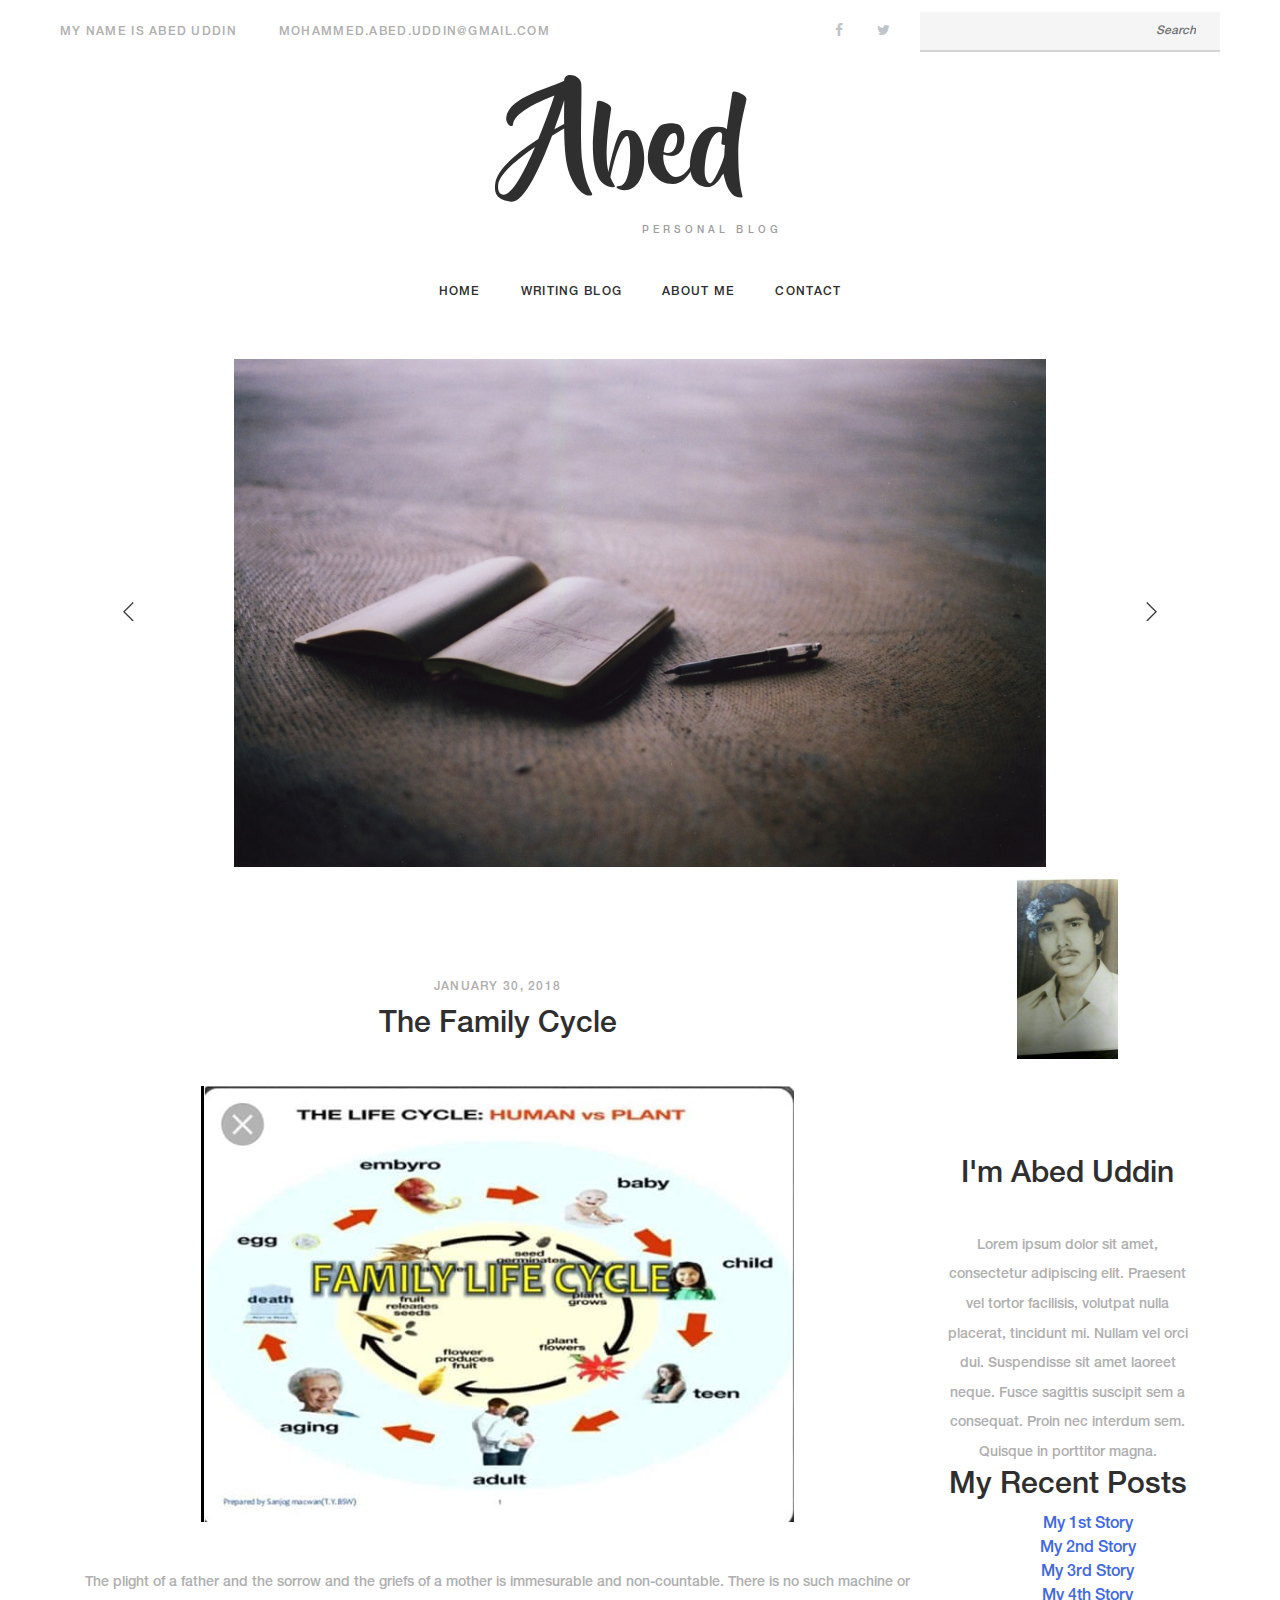
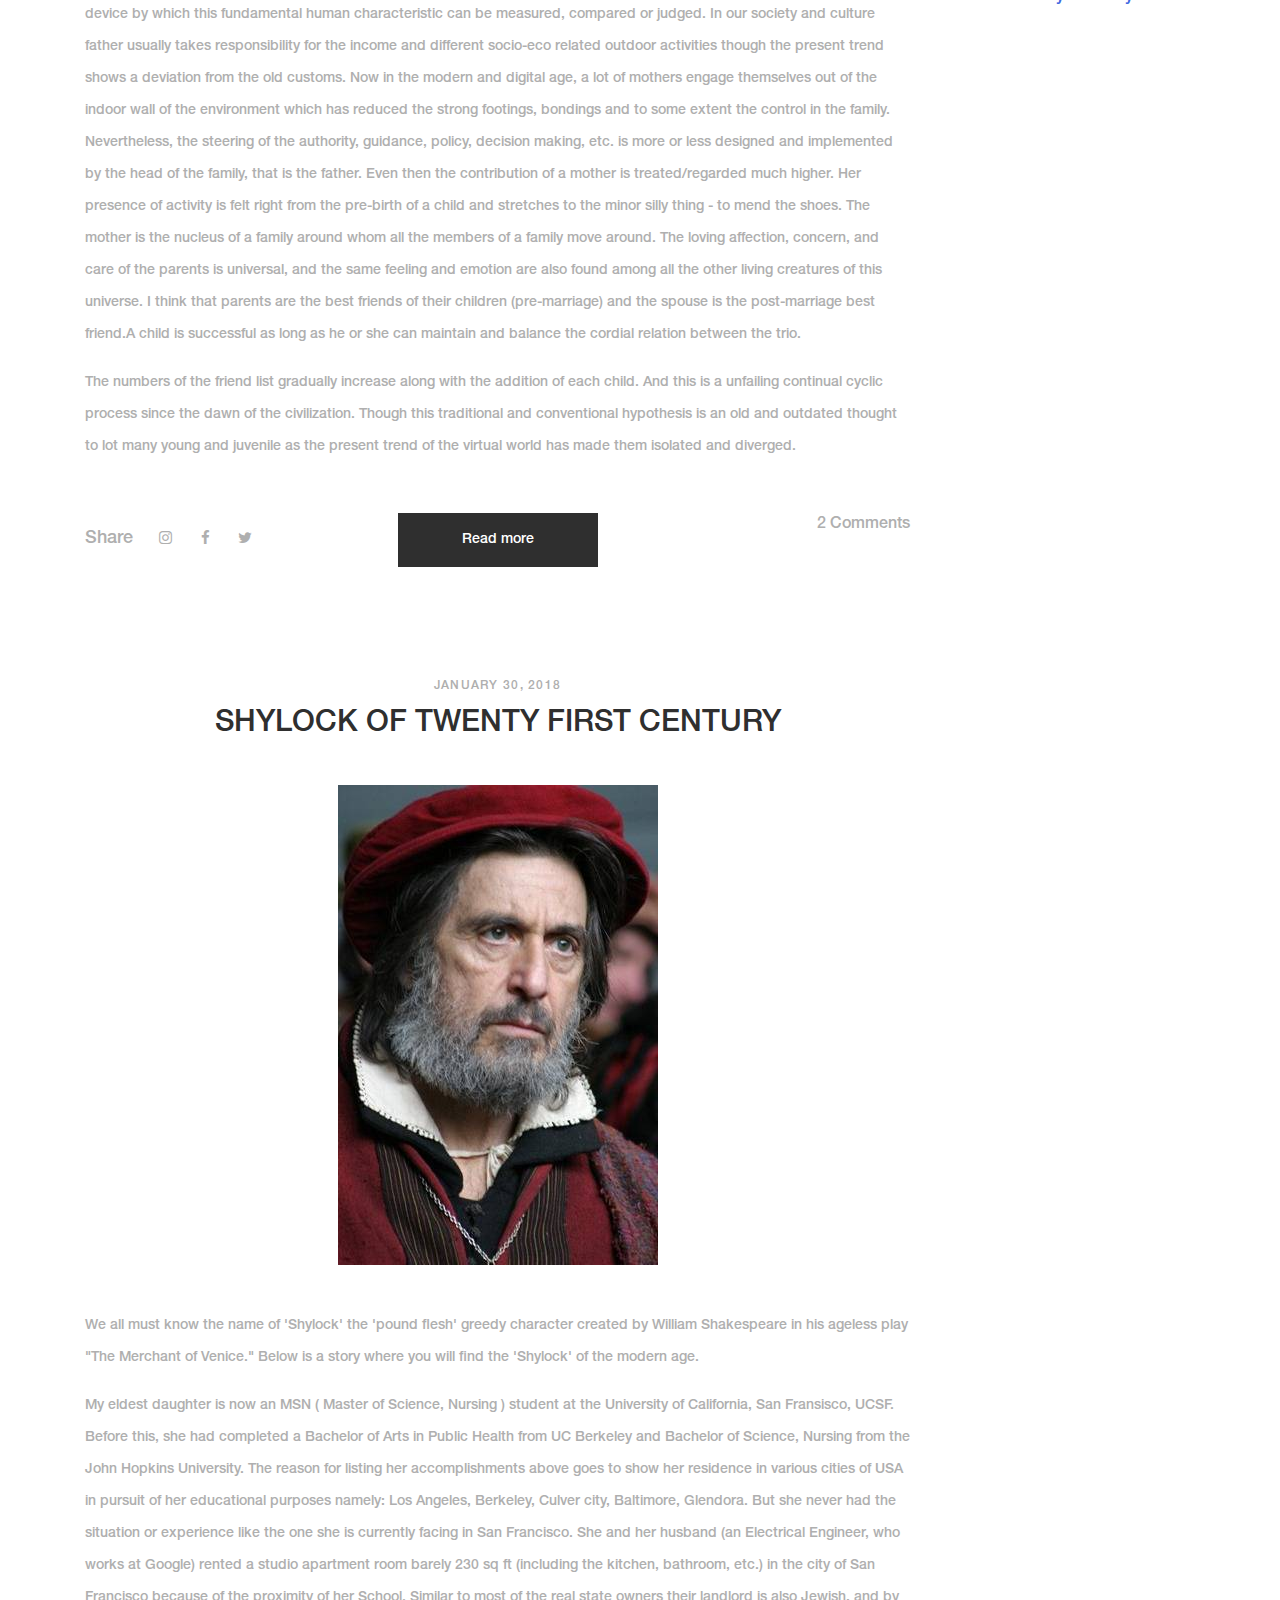
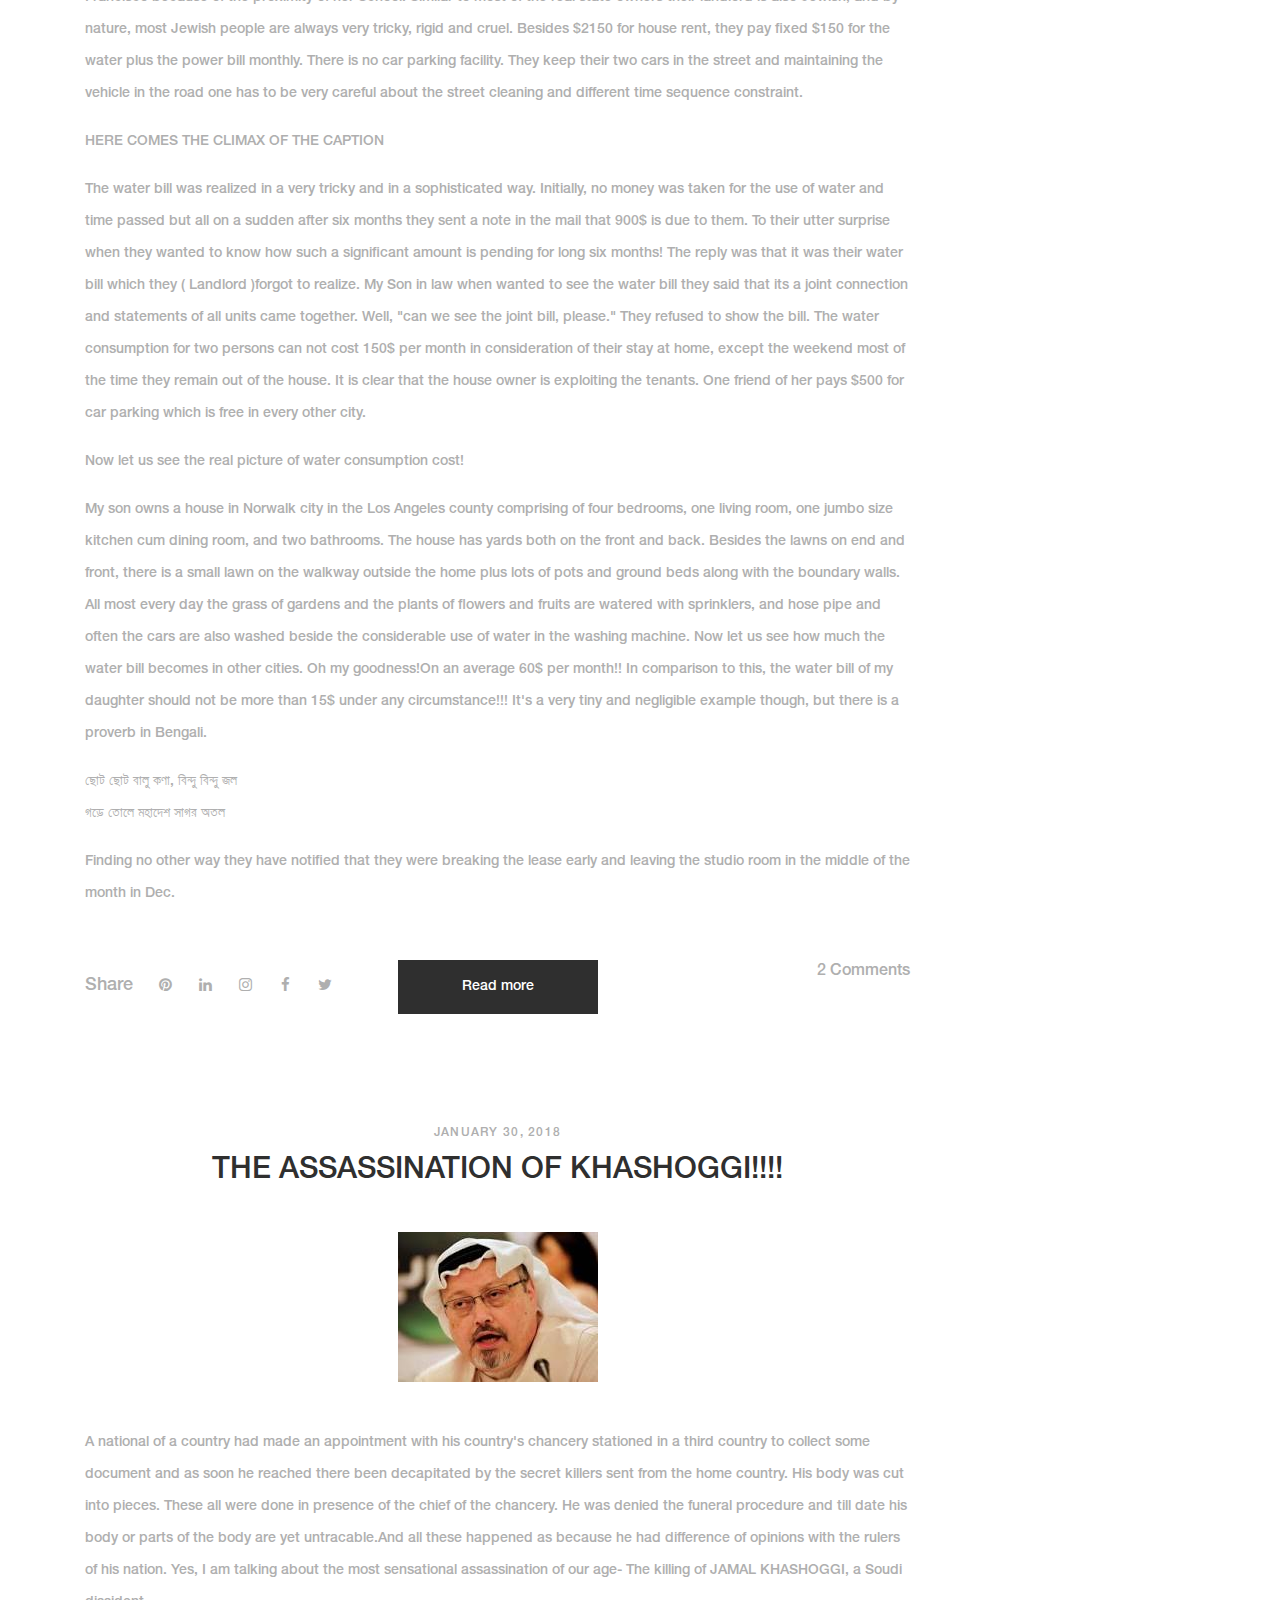
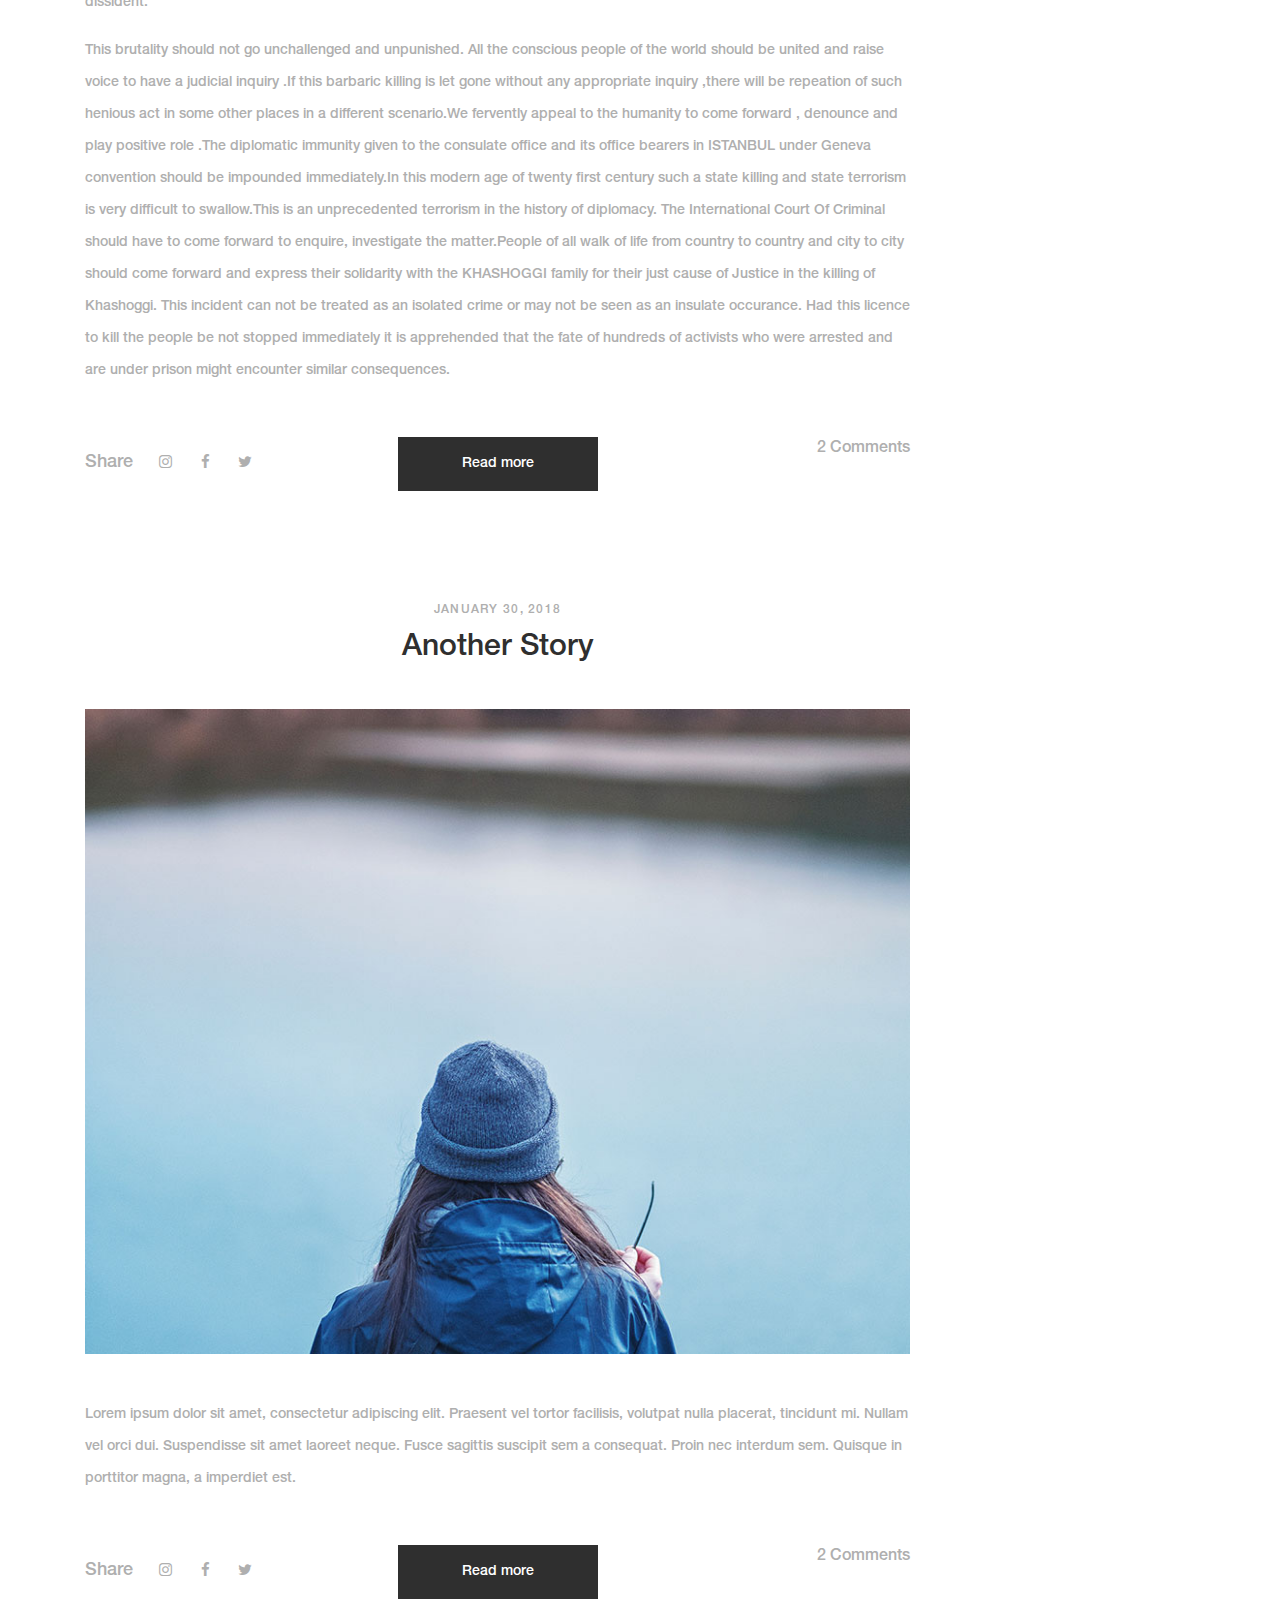
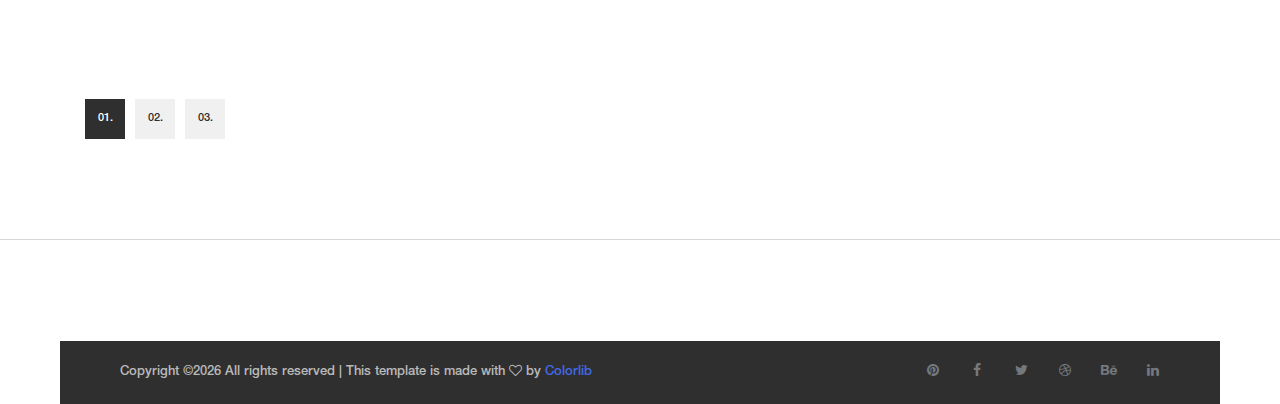
<file: index.html>
<!DOCTYPE html>
<html lang="en">
<head>
    <title>Abed's Blog</title>

    <!-- Required meta tags -->
    <meta charset="utf-8">
    <meta name="viewport" content="width=device-width, initial-scale=1, shrink-to-fit=no">

    <!-- Bootstrap CSS -->
    <link rel="stylesheet" href="css/bootstrap.min.css">

    <!-- FontAwesome CSS -->
    <link rel="stylesheet" href="css/font-awesome.min.css">

    <!-- Swiper CSS -->
    <link rel="stylesheet" href="css/swiper.min.css">

    <!-- Styles -->
    <link rel="stylesheet" href="style.css">
</head>
<body>
<div class="outer-container">
    <header class="site-header">
        <div class="top-header-bar">
            <div class="container-fluid">
                <div class="row">
                    <div class="col-lg-6 flex align-items-center">
                        <div class="header-bar-text d-none d-lg-block">
                            <p>My name is Abed Uddin</p>
                        </div><!-- .header-bar-text -->

                        <div class="header-bar-email d-none d-lg-block">
                            <a href="#">mohammed.abed.uddin@gmail.com</a>
                        </div><!-- .header-bar-email -->
                    </div><!-- .col -->

                    <div class="col-12 col-lg-6 flex justify-content-between justify-content-lg-end align-items-center">
                        <div class="header-bar-social d-none d-md-block">
                            <ul class="flex align-items-center">
                    
                                <li><a href="#"><i class="fa fa-facebook"></i></a></li>
                                <li><a href="#"><i class="fa fa-twitter"></i></a></li>
                    
                            </ul>
                        </div><!-- .header-bar-social -->

                        <div class="header-bar-search d-none d-md-block">
                            <form>
                                <input type="search" placeholder="Search">
                            </form>
                        </div><!-- .header-bar-search -->
                    </div><!-- .col -->
                </div><!-- .row -->
            </div><!-- .container-fluid -->
        </div><!-- .top-header-bar -->

        <div class="container">
            <div class="row">
                <div class="col-12">
                    <div class="site-branding flex flex-column align-items-center">
                        <h1 class="site-title"><a href="index.html" rel="home">Abed</a></h1>
                        <p class="site-description">Personal Blog</p>
                    </div><!-- .site-branding -->

                    <nav class="site-navigation">
                        <div class="hamburger-menu d-lg-none">
                            <span></span>
                            <span></span>
                            <span></span>
                            <span></span>
                        </div><!-- .hamburger-menu -->

                        <ul class="flex-lg flex-lg-row justify-content-lg-center align-content-lg-center">
                            <li class="current-menu-item"><a href="index.html">Home</a></li>
                            <li><a href="#">writing blog</a></li>
                            <li><a href="#">about me</a></li>
                            <li><a href="#">contact</a></li>
                        </ul>

                        <div class="header-bar-social d-md-none">
                            <ul class="flex justify-content-center align-items-center">
                       
                                <li><a href="#"><i class="fa fa-facebook"></i></a></li>
                                <li><a href="#"><i class="fa fa-twitter"></i></a></li>
                            
                            </ul>
                        </div><!-- .header-bar-social -->

                        <div class="header-bar-search d-md-none">
                            <form>
                                <input type="search" placeholder="Search">
                            </form>
                        </div><!-- .header-bar-search -->
                    </nav><!-- .site-navigation -->
                </div><!-- .col -->
            </div><!-- .row -->
        </div><!-- .container -->
    </header><!-- .site-header -->

    <div class="container-fluid">
        <div class="row">
            <div class="col-12">
                <div class="swiper-container hero-slider">
                    <div class="swiper-wrapper">
                        <div class="swiper-slide">
                            <div class="hero-content flex justify-content-center align-items-center flex-column">
                                <img src="images/vintage_writing.jpg" alt="">
                            </div><!-- .hero-content -->
                        </div><!-- .swiper-slide -->

                        <div class="swiper-slide">
                            <div class="hero-content flex justify-content-center align-items-center flex-column">
                                <img src="images/slider.jpg" alt="">
                            </div><!-- .hero-content -->
                        </div><!-- .swiper-slide -->

                        <div class="swiper-slide">
                            <div class="hero-content flex justify-content-center align-items-center flex-column">
                                <img src="images/slider.jpg" alt="">
                            </div><!-- .hero-content -->
                        </div><!-- .swiper-slide -->
                    </div><!-- .swiper-wrapper -->

                    <!-- Add Pagination -->
                    <div class="swiper-pagination"></div>

                    <!-- Add Arrows -->
                    <div class="swiper-button-next flex justify-content-center align-items-center">
                        <span><svg xmlns="http://www.w3.org/2000/svg" viewBox="0 0 27 44"><path d="M27,22L27,22L5,44l-2.1-2.1L22.8,22L2.9,2.1L5,0L27,22L27,22z"></path></svg></span>
                    </div>
                    <div class="swiper-button-prev flex justify-content-center align-items-center">
                        <span><svg xmlns="http://www.w3.org/2000/svg" viewBox="0 0 27 44"><path d="M0,22L22,0l2.1,2.1L4.2,22l19.9,19.9L22,44L0,22L0,22L0,22z"></path></svg></span>
                    </div>
                </div><!-- .swiper-container -->
            </div><!-- .col -->
        </div><!-- .row -->

        <div class="container">
            <div class="row">
                <div class="offset-lg-9 col-12 col-lg-3">
                    <a href="#">
                        <div class="yt-subscribe">
                            <img src="images/abed_pic.jpg" alt="Youtube Subscribe">
                        </div><!-- .yt-subscribe -->
                    </a>
                </div><!-- .col -->
            </div><!-- .row -->
        </div><!-- .container -->
    </div><!-- .hero-section -->

    <div class="container single-page">
        <div class="row">
            <div class="col-12 col-lg-9">
                <div class="content-wrap">
                    <header class="entry-header">
                        <div class="posted-date">
                            January 30, 2018
                        </div><!-- .posted-date -->

                        <a id="1st_post"></a>
                        <h2 class="entry-title">The Family Cycle </h2>
                        
                    </header><!-- .entry-header -->

                    <figure class="featured-image">
                        <img src="images/familyCycle1.png" alt=" family cycle">
                    </figure><!-- .featured-image -->

                    <div class="entry-content">
                        <p>    The plight of a father and the sorrow and the griefs of a mother is immesurable and non-countable.
                                There is no such machine or device by which this fundamental human characteristic can be measured, compared or judged.
                                 In our society and culture father usually takes responsibility for the income and different socio-eco related 
                                 outdoor activities though the present trend shows a deviation from the old customs. 
                                 Now in the modern and digital age, a lot of mothers engage themselves out of the indoor wall of the environment 
                                 which has reduced the strong footings, bondings and to some extent the control in the family.
                                  Nevertheless, the steering of the authority, guidance, policy, decision making, etc. is more or less designed and implemented
                                   by the head of the family, that is the father. Even then the contribution of a mother is treated/regarded much higher.
                                    Her presence of activity is felt right from the pre-birth of a child and stretches to the minor silly thing - to mend the shoes. 
                                    The mother is the nucleus of a family around whom all the members of a family move around. 
                                    The loving affection, concern, and care of the parents is universal, and the same feeling and emotion are also found among 
                                    all the other living creatures of this universe. I think that parents are the best friends of their children (pre-marriage) and 
                                    the spouse is the post-marriage best friend.A child is successful as long as he or she can maintain and balance
                                     the cordial relation between the trio.
                        </p>
                        <p>    
                                The numbers of the friend list gradually increase along with the addition of each child. And this is a unfailing continual cyclic process 
                                since the dawn of the civilization. Though this traditional and conventional hypothesis is an old and outdated thought to lot many young and juvenile
                                 as the present trend of the virtual world has made them isolated and diverged.

                        </p>
                    </div><!-- .entry-content -->

                    <footer class="entry-footer flex flex-column flex-lg-row justify-content-between align-content-start align-lg-items-center">
                        <ul class="post-share flex align-items-center order-3 order-lg-1">
                            <label>Share</label>
                            <li><a href="#"><i class="fa fa-instagram"></i></a></li>
                            <li><a href="#"><i class="fa fa-facebook"></i></a></li>
                            <li><a href="#"><i class="fa fa-twitter"></i></a></li>
                        </ul><!-- .post-share -->

                        <a class="read-more order-2" href="#">Read more</a>

                        <div class="comments-count order-1 order-lg-3">
                            <a href="#">2 Comments</a>
                        </div><!-- .comments-count -->
                    </footer><!-- .entry-footer -->
                </div><!-- .content-wrap -->

                <div class="content-wrap">
                    <header class="entry-header">
                        <div class="posted-date">
                            January 30, 2018
                        </div><!-- .posted-date -->

                        <a id="2nd_post"></a>
                        <h2 class="entry-title">SHYLOCK OF TWENTY FIRST CENTURY</h2>
                        

                    </header><!-- .entry-header -->

                    <figure class="featured-image">
                        <img src="images/shylock.jpg" alt="shylock picture">
                    </figure><!-- .featured-image -->

                    <div class="entry-content">
                        <p>

                            We all must know the name of 'Shylock' the 'pound flesh' greedy character created by William Shakespeare in his ageless play "The Merchant of Venice." 
                            Below is a story where you will find the 'Shylock' of the modern age.
                        </p>
                        
                        <p>

                                My eldest daughter is now an MSN ( Master of Science, Nursing ) student at the University of California, San Fransisco, UCSF.
                                Before this, she had completed a Bachelor of Arts in Public Health from UC Berkeley and Bachelor of Science, Nursing from the John Hopkins University. 
                                The reason for listing her accomplishments above goes to show her residence in various cities of USA in pursuit of her educational purposes namely: Los Angeles, Berkeley, Culver city, 
                                Baltimore, Glendora. But she never had the situation or experience like the one she is currently facing in San Francisco. 
                                She and her husband (an Electrical Engineer, who works at Google) rented a studio apartment room barely 230 sq ft (including the kitchen, bathroom, etc.) in the city of San Francisco 
                                because of the proximity of her School. Similar to most of the real state owners their landlord is also Jewish, and by nature, most Jewish people are always very tricky, rigid and cruel. 
                                Besides $2150 for house rent, they pay fixed $150 for the water plus the power bill monthly. There is no car parking facility. 
                                They keep their two cars in the street and maintaining the vehicle in the road one has to be very careful about the street cleaning and different time sequence constraint.

                        </p>
                            <p>HERE COMES THE CLIMAX OF THE CAPTION </p>
                            
                            <p>The water bill was realized in a very tricky and in a sophisticated way. Initially, no money was taken for the use of water and time passed but all on a sudden after six months they sent a note in the mail that 900$ is due to them. To their utter surprise when they wanted to know how such a significant amount is pending for long six months! The reply was that it was their water bill which they ( Landlord )forgot to realize. My Son in law when wanted to see the water bill they said that its a joint connection and statements of all units came together. Well, "can we see the joint bill, please." They refused to show the bill. The water consumption for two persons can not cost 150$ per month in consideration of their stay at home, except the weekend most of the time they remain out of the house.
                             It is clear that the house owner is exploiting the tenants. One friend of her pays $500 for car parking which is free in every other city. </p>
                            
                            <p>Now let us see the real picture of water consumption cost!</p>
                            
                            <p>My son owns a house in Norwalk city in the Los Angeles county comprising of four bedrooms, one living room, one jumbo size kitchen cum dining room, and two bathrooms. 
                                    The house has yards both on the front and back. Besides the lawns on end and front, there is a small lawn on the walkway outside the home plus lots of pots and ground beds along 
                                    with the boundary walls. All most every day the grass of gardens and the plants of flowers and fruits are watered with sprinklers, and hose pipe and often the cars are also washed 
                                    beside the considerable use of water in the washing machine. Now let us see how much the water bill becomes in other cities. Oh my goodness!On an average 60$ per month!! 
                                    In comparison to this, the water bill of my daughter should not be more than 15$ under any circumstance!!! It's a very tiny and negligible example though, but there is a proverb in Bengali.</p>
                            
                            <p>
                                    ছোট ছোট বালু কণা, বিন্দু বিন্দু জল <br>
                                    গড়ে তোলে মহাদেশ সাগর অতল <br>
                            </p>
                            
                            <p>
                            Finding no other way they have notified that they were breaking the lease early and leaving the studio room in the middle of the month in Dec. </p>
                    </div><!-- .entry-content -->

                    <footer class="entry-footer flex flex-column flex-lg-row justify-content-between align-content-start align-lg-items-center">
                        <ul class="post-share flex align-items-center order-3 order-lg-1">
                            <label>Share</label>
                            <li><a href="#"><i class="fa fa-pinterest"></i></a></li>
                            <li><a href="#"><i class="fa fa-linkedin"></i></a></li>
                            <li><a href="#"><i class="fa fa-instagram"></i></a></li>
                            <li><a href="#"><i class="fa fa-facebook"></i></a></li>
                            <li><a href="#"><i class="fa fa-twitter"></i></a></li>
                        </ul><!-- .post-share -->

                        <a class="read-more order-2" href="#">Read more</a>

                        <div class="comments-count order-1 order-lg-3">
                            <a href="#">2 Comments</a>
                        </div><!-- .comments-count -->
                    </footer><!-- .entry-footer -->
                </div><!-- .content-wrap -->

                <div class="content-wrap">
                    <header class="entry-header">
                        <div class="posted-date">
                            January 30, 2018
                        </div><!-- .posted-date -->


                        <a id="3rd_post"></a>
                        <h2 class="entry-title">THE ASSASSINATION OF KHASHOGGI!!!!</h2>
                        


                    </header><!-- .entry-header -->

                    <figure class="featured-image">
                        <img src="images/khasoggi.jpg" alt="">
                    </figure><!-- .featured-image -->

                    <div class="entry-content">
                        <p>A national of a country had made an appointment with his country's chancery stationed in a third country to collect some document and
                             as soon he reached there been decapitated by the secret killers sent from the home country. His body was cut into pieces. 
                             These all were done in presence of the chief of the chancery. He was denied the funeral procedure and till date
                              his body or parts of the body are yet untracable.And all these happened as because he had difference of opinions with the rulers of his nation.
                              Yes, I am talking about the most sensational assassination of our age- The killing of JAMAL KHASHOGGI, a Soudi dissident. </p>

                              <p>
                              This brutality should not go unchallenged and unpunished. All the conscious people of the world should be united and raise voice to have a
                               judicial inquiry .If this barbaric killing is let gone without any appropriate inquiry ,there will be repeation of such henious act in some other places 
                               in a different scenario.We fervently appeal to the humanity to come forward , denounce and play positive role .The diplomatic immunity given to the
                                consulate office and its office bearers in ISTANBUL under Geneva convention should be impounded immediately.In this modern age of twenty
                                 first century such a state killing and state terrorism is very difficult to swallow.This is an unprecedented terrorism in the history of diplomacy.
                                The International Court Of Criminal should have to come forward to enquire, investigate the matter.People of all walk of life from country to country 
                                and city to city should come forward and express their solidarity with the KHASHOGGI family for their just cause of Justice in the killing of Khashoggi. 
                                This incident can not be treated as an isolated crime or may not be seen as an insulate occurance. Had this licence to kill the people be not 
                                stopped immediately it is apprehended that the fate of hundreds of activists who were arrested and are under prison might encounter similar 
                                consequences. </p>

                    </div><!-- .entry-content -->

                    <footer class="entry-footer flex flex-column flex-lg-row justify-content-between align-content-start align-lg-items-center">
                        <ul class="post-share flex align-items-center order-3 order-lg-1">
                            <label>Share</label>
                            <li><a href="#"><i class="fa fa-instagram"></i></a></li>
                            <li><a href="#"><i class="fa fa-facebook"></i></a></li>
                            <li><a href="#"><i class="fa fa-twitter"></i></a></li>
                        </ul><!-- .post-share -->

                        <a class="read-more order-2" href="#">Read more</a>

                        <div class="comments-count order-1 order-lg-3">
                            <a href="#">2 Comments</a>
                        </div><!-- .comments-count -->
                    </footer><!-- .entry-footer -->
                </div><!-- .content-wrap -->


                <div class="content-wrap">
                        <header class="entry-header">
                            <div class="posted-date">
                                January 30, 2018
                            </div><!-- .posted-date -->
                            

                            <a id="4th_post"></a>
                            <h2 class="entry-title">Another Story</h2>
                            
    
    
                        </header><!-- .entry-header -->
    
                        <figure class="featured-image">
                            <img src="images/3.jpg" alt="">
                        </figure><!-- .featured-image -->
    
                        <div class="entry-content">
                            <p>Lorem ipsum dolor sit amet, consectetur adipiscing elit. Praesent vel tortor facilisis, volutpat nulla placerat, tincidunt mi. Nullam vel orci dui. Suspendisse sit amet laoreet neque. Fusce sagittis suscipit sem a consequat. Proin nec interdum sem. Quisque in porttitor magna, a imperdiet est. </p>
                        </div><!-- .entry-content -->
    
                        <footer class="entry-footer flex flex-column flex-lg-row justify-content-between align-content-start align-lg-items-center">
                            <ul class="post-share flex align-items-center order-3 order-lg-1">
                                <label>Share</label>
                                <li><a href="#"><i class="fa fa-instagram"></i></a></li>
                                <li><a href="#"><i class="fa fa-facebook"></i></a></li>
                                <li><a href="#"><i class="fa fa-twitter"></i></a></li>
                            </ul><!-- .post-share -->
    
                            <a class="read-more order-2" href="#">Read more</a>
    
                            <div class="comments-count order-1 order-lg-3">
                                <a href="#">2 Comments</a>
                            </div><!-- .comments-count -->
                        </footer><!-- .entry-footer -->
                    </div><!-- .content-wrap -->

                <div class="pagination">
                    <ul class="flex align-items-center">
                        <li class="active"><a href="#">01.</a></li>
                        <li><a href="#">02.</a></li>
                        <li><a href="#">03.</a></li>
                    </ul>
                </div>
            </div><!-- .col -->

            <div class="col-12 col-lg-3">
                <div class="sidebar">
                    <div class="about-me">
                     
                        <h2>I'm Abed Uddin</h2>

                        <p>Lorem ipsum dolor sit amet, consectetur adipiscing elit. Praesent vel tortor facilisis, volutpat nulla placerat, tincidunt mi. Nullam vel orci dui. Suspendisse sit amet laoreet neque. Fusce sagittis suscipit sem a consequat. Proin nec interdum sem. Quisque in porttitor magna.</p>
                    </div><!-- .about-me -->


                    <div class="about-me">
                            <h2> My Recent Posts </h2>
    
                            <ul style="list-style-type:none">
                                    <li> <a href="#1st_post">My 1st Story</a></li>
                                    <li> <a href="#2nd_post">My 2nd Story</a></li>
                                    <li> <a href="#3rd_post">My 3rd  Story</a></li>
                                    <li> <a href="#4th_post">My 4th  Story</a></li>
                          

                                    
                
                            </ul> 
                        </div><!-- .about-me -->

                  

                    
                </div><!-- .sidebar -->
            </div><!-- .col -->
        </div><!-- .row -->
    </div><!-- .container -->
</div><!-- .outer-container -->

<footer class="sit-footer">
    <div class="outer-container">
        <div class="container-fluid">
            <div class="row footer-recent-posts">
                <div class="col-12 col-md-6 col-xl-3">
                    <div class="footer-post-wrap flex justify-content-between">


                        <div class="footer-post-cont flex flex-column justify-content-between">
                            <header class="entry-header">
                               

                    
                                </div><!-- .tags-links -->
                            </header><!-- .entry-header -->

                            <footer class="entry-footer">
                               
                            </footer><!-- .entry-footer -->
                        </div><!-- .footer-post-cont -->
                    </div><!-- .footer-post-wrap -->
                </div><!-- .col -->

               

    <div class="footer-bar">
        <div class="outer-container">
            <div class="container-fluid">
                <div class="row justify-content-between">
                    <div class="col-12 col-md-6">
                        <div class="footer-copyright">
                            <!-- Link back to Colorlib can't be removed. Template is licensed under CC BY 3.0. -->
                            <p>Copyright &copy;<script>document.write(new Date().getFullYear());</script> All rights reserved | This template is made with <i class="fa fa-heart-o" aria-hidden="true"></i> by <a href="https://colorlib.com" target="_blank">Colorlib</a></p>
                            <!-- Link back to Colorlib can't be removed. Template is licensed under CC BY 3.0. -->
                        </div><!-- .footer-copyright -->
                    </div><!-- .col-xl-4 -->

                    <div class="col-12 col-md-6">
                        <div class="footer-social">
                            <ul class="flex justify-content-center justify-content-md-end align-items-center">
                                <li><a href="#"><i class="fa fa-pinterest"></i></a></li>
                                <li><a href="#"><i class="fa fa-facebook"></i></a></li>
                                <li><a href="#"><i class="fa fa-twitter"></i></a></li>
                                <li><a href="#"><i class="fa fa-dribbble"></i></a></li>
                                <li><a href="#"><i class="fa fa-behance"></i></a></li>
                                <li><a href="#"><i class="fa fa-linkedin"></i></a></li>
                            </ul>
                        </div><!-- .footer-social -->
                    </div><!-- .col-xl-4 -->
                </div><!-- .row -->
            </div><!-- .container-fluid -->
        </div><!-- .outer-container -->
    </div><!-- .footer-bar -->
</footer><!-- .sit-footer -->

<script type='text/javascript' src='js/jquery.js'></script>
<script type='text/javascript' src='js/swiper.min.js'></script>
<script type='text/javascript' src='js/custom.js'></script>

</body>
</html>
</file>
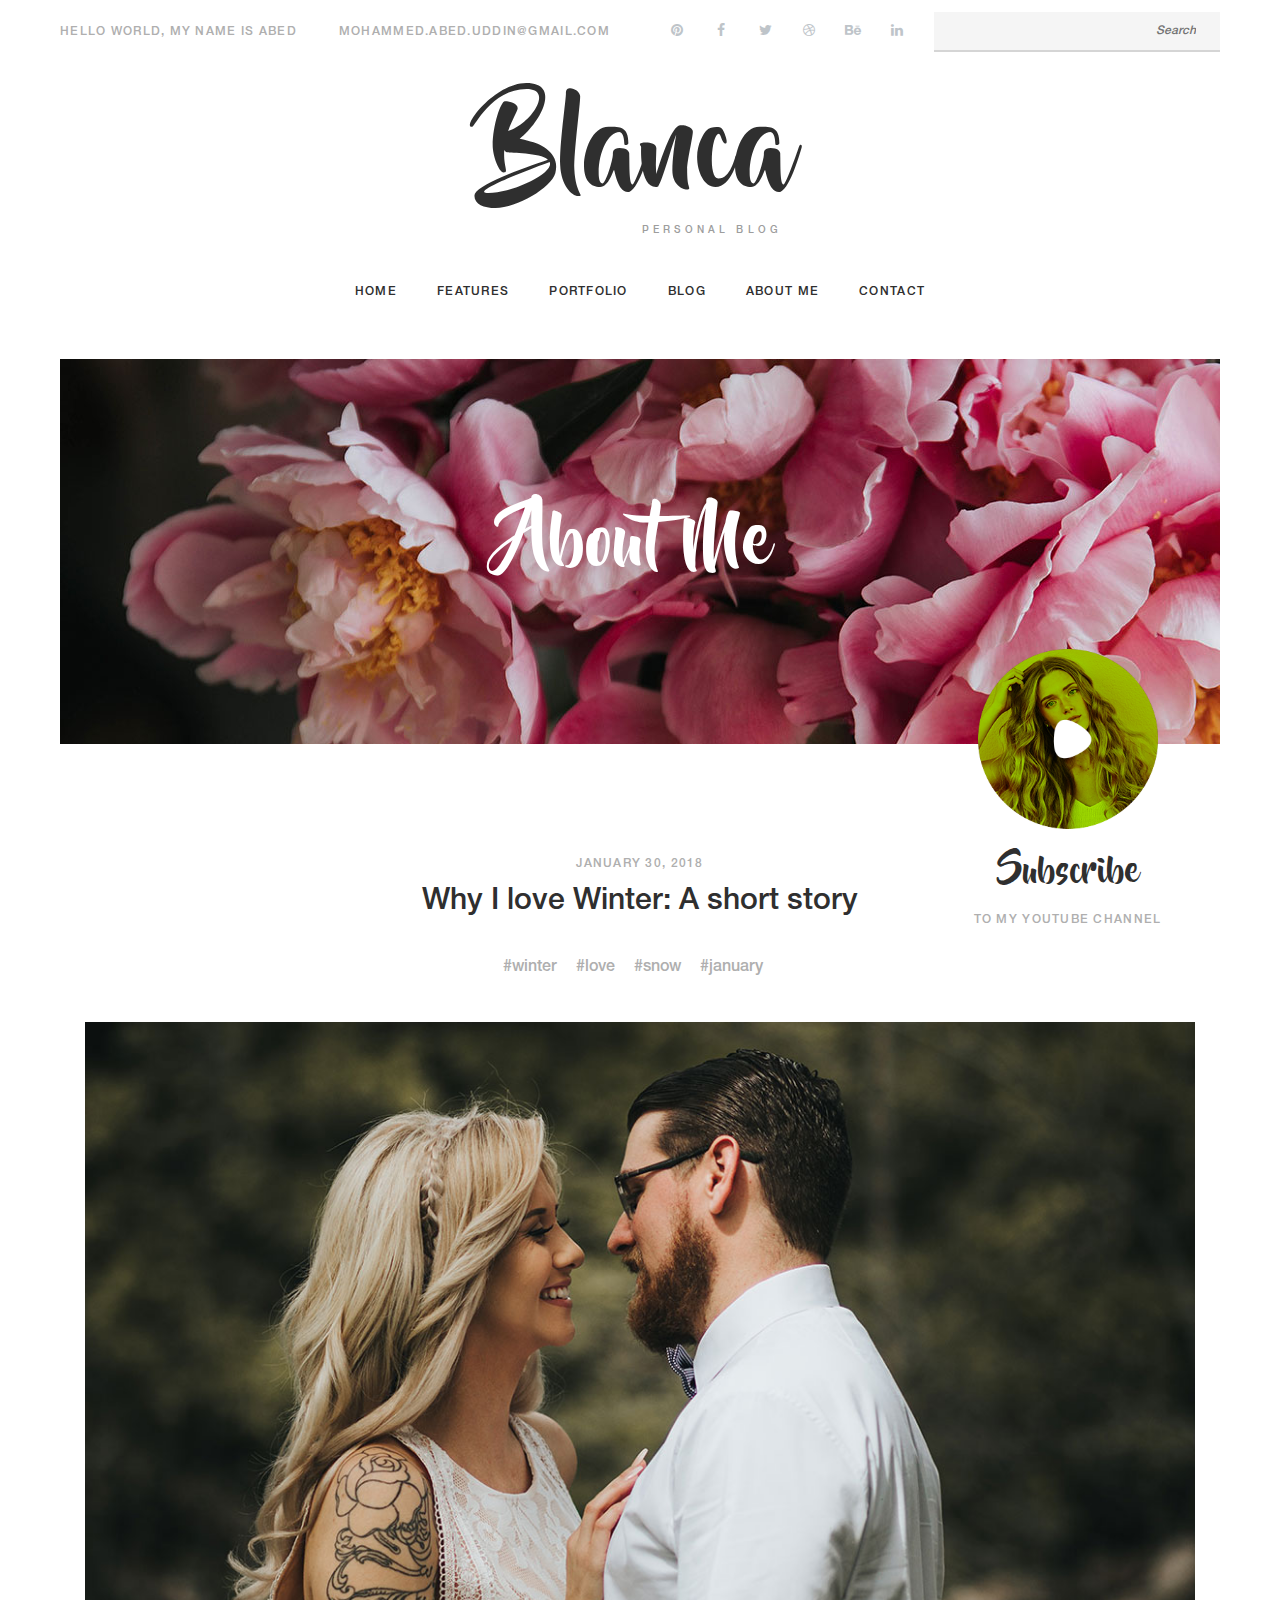
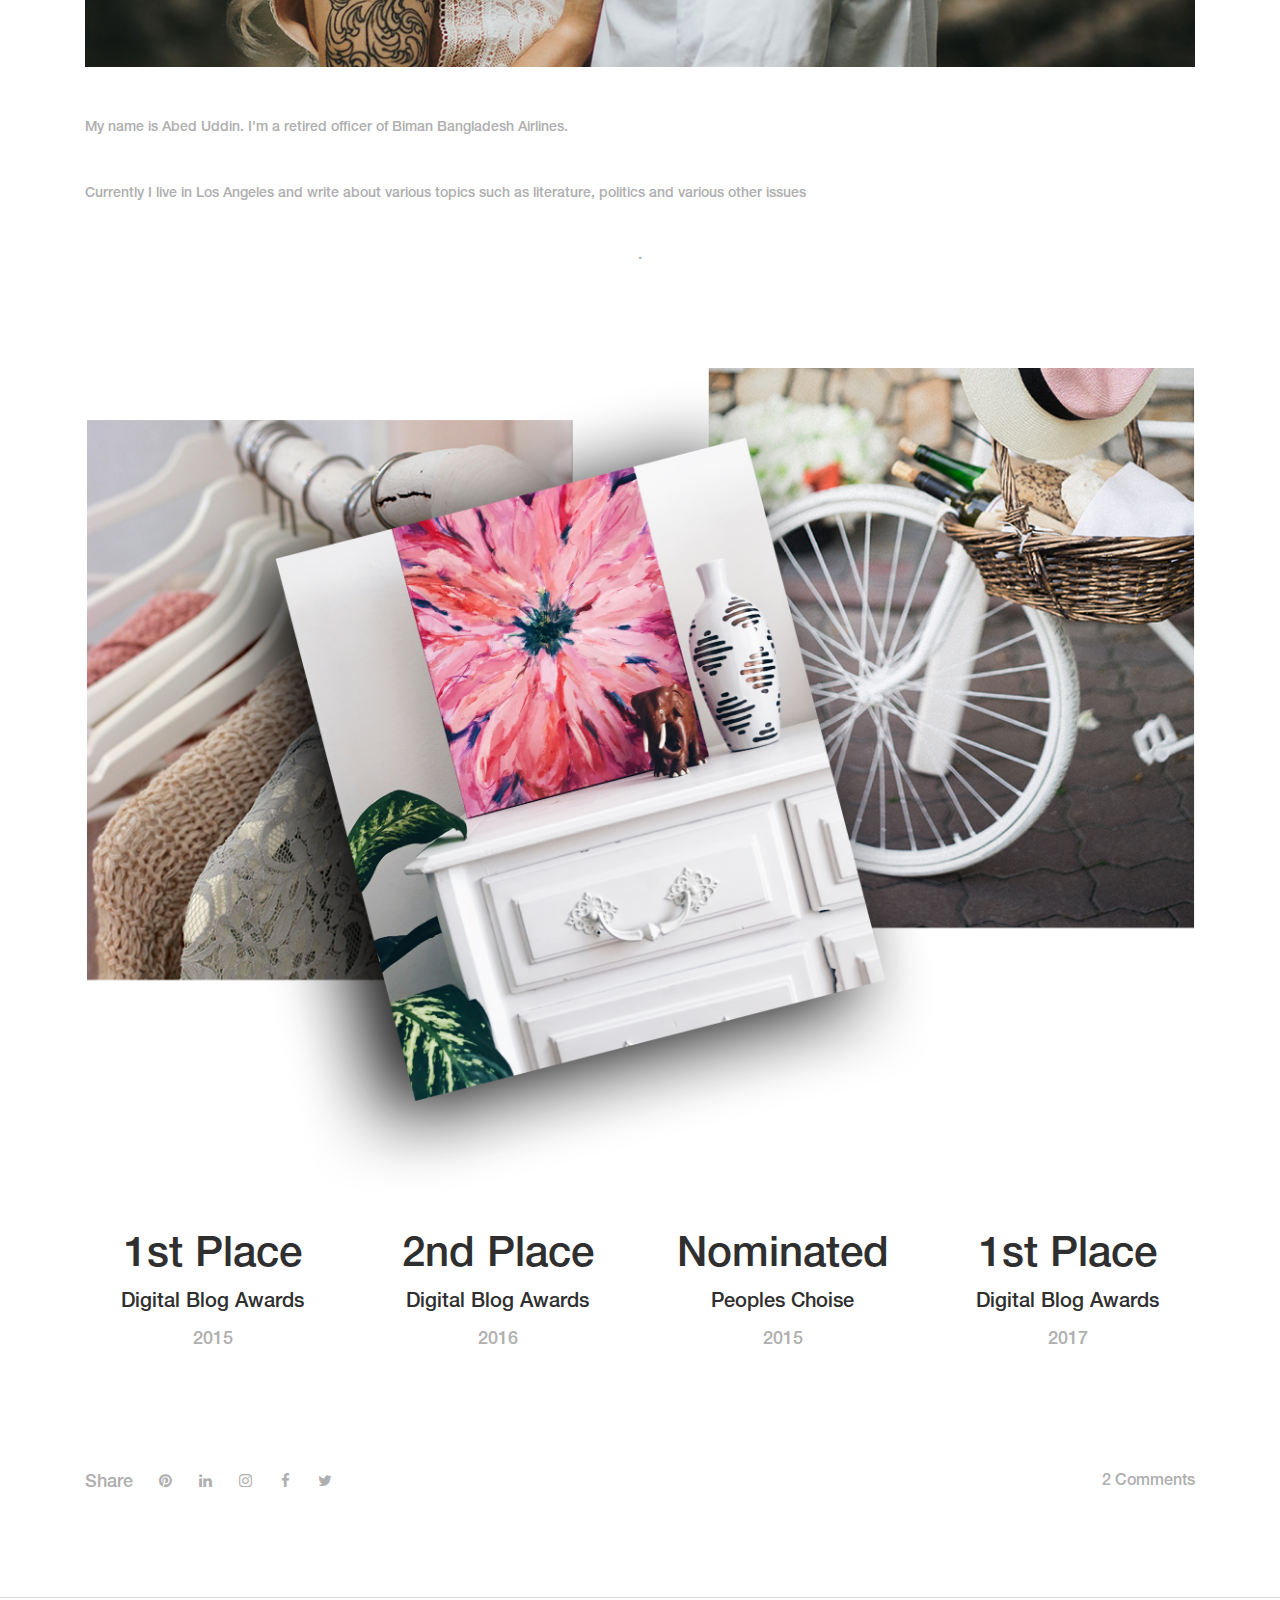
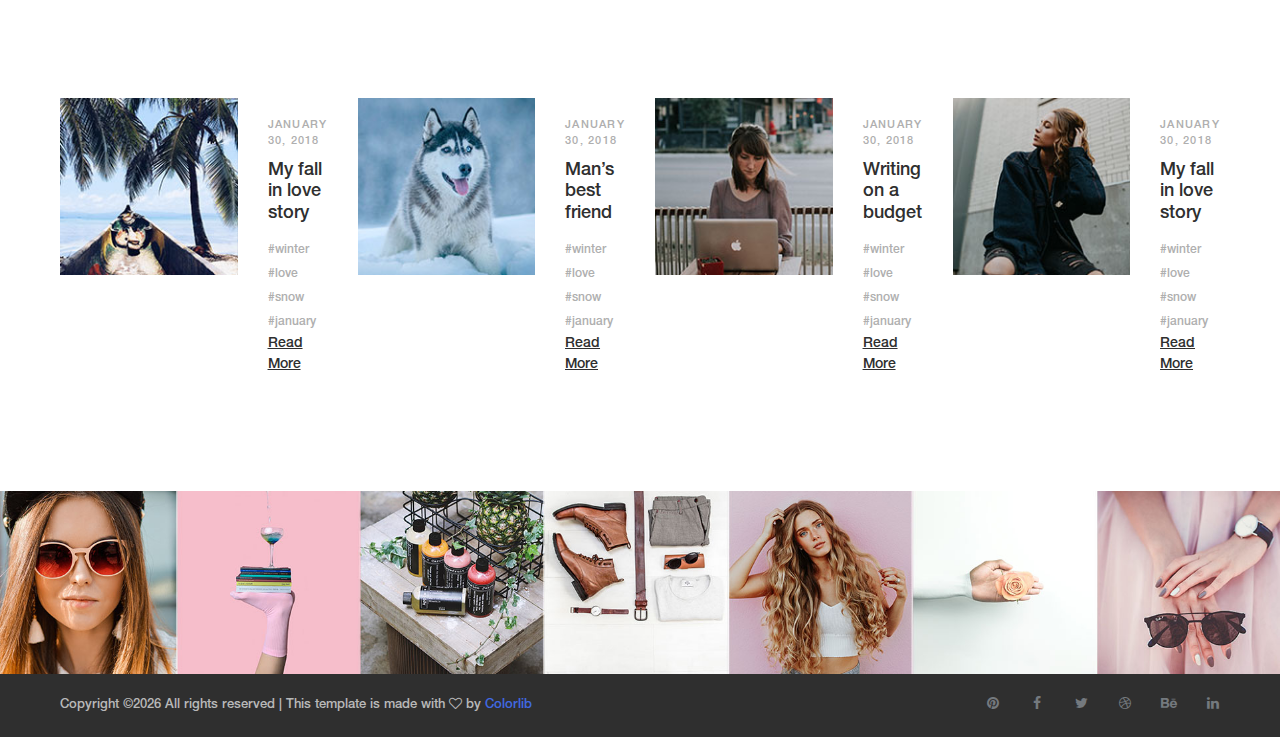
<file: about.html>
<!DOCTYPE html>
<html lang="en">
<head>
    <title>Hello World</title>

    <!-- Required meta tags -->
    <meta charset="utf-8">
    <meta name="viewport" content="width=device-width, initial-scale=1, shrink-to-fit=no">

    <!-- Bootstrap CSS -->
    <link rel="stylesheet" href="css/bootstrap.min.css">

    <!-- FontAwesome CSS -->
    <link rel="stylesheet" href="css/font-awesome.min.css">

    <!-- Swiper CSS -->
    <link rel="stylesheet" href="css/swiper.min.css">

    <!-- Styles -->
    <link rel="stylesheet" href="style.css">
</head>
<body>
<div class="outer-container">
    <header class="site-header">
        <div class="top-header-bar">
            <div class="container-fluid">
                <div class="row">
                    <div class="col-lg-6 flex align-items-center">
                        <div class="header-bar-text d-none d-lg-block">
                            <p>Hello world, My name is Abed</p>
                        </div><!-- .header-bar-text -->

                        <div class="header-bar-email d-none d-lg-block">
                            <a href="#">mohammed.abed.uddin@gmail.com</a>
                        </div><!-- .header-bar-email -->
                    </div><!-- .col -->

                    <div class="col-12 col-lg-6 flex justify-content-between justify-content-lg-end align-items-center">
                        <div class="header-bar-social d-none d-md-block">
                            <ul class="flex align-items-center">
                                <li><a href="#"><i class="fa fa-pinterest"></i></a></li>
                                <li><a href="#"><i class="fa fa-facebook"></i></a></li>
                                <li><a href="#"><i class="fa fa-twitter"></i></a></li>
                                <li><a href="#"><i class="fa fa-dribbble"></i></a></li>
                                <li><a href="#"><i class="fa fa-behance"></i></a></li>
                                <li><a href="#"><i class="fa fa-linkedin"></i></a></li>
                            </ul>
                        </div><!-- .header-bar-social -->

                        <div class="header-bar-search d-none d-md-block">
                            <form>
                                <input type="search" placeholder="Search">
                            </form>
                        </div><!-- .header-bar-search -->
                    </div><!-- .col -->
                </div><!-- .row -->
            </div><!-- .container-fluid -->
        </div><!-- .top-header-bar -->

        <div class="container">
            <div class="row">
                <div class="col-12">
                    <div class="site-branding flex flex-column align-items-center">
                        <h1 class="site-title"><a href="index.html" rel="home">Blanca</a></h1>
                        <p class="site-description">Personal Blog</p>
                    </div><!-- .site-branding -->

                    <nav class="site-navigation">
                        <div class="hamburger-menu d-lg-none">
                            <span></span>
                            <span></span>
                            <span></span>
                            <span></span>
                        </div><!-- .hamburger-menu -->

                        <ul class="flex-lg flex-lg-row justify-content-lg-center align-content-lg-center">
                            <li class="current-menu-item"><a href="index.html">Home</a></li>
                            <li><a href="#">features</a></li>
                            <li><a href="#">Portfolio</a></li>
                            <li><a href="#">blog</a></li>
                            <li><a href="#">about me</a></li>
                            <li><a href="#">Contact</a></li>
                        </ul>

                        <div class="header-bar-social d-md-none">
                            <ul class="flex justify-content-center align-items-center">
                                <li><a href="#"><i class="fa fa-pinterest"></i></a></li>
                                <li><a href="#"><i class="fa fa-facebook"></i></a></li>
                                <li><a href="#"><i class="fa fa-twitter"></i></a></li>
                                <li><a href="#"><i class="fa fa-dribbble"></i></a></li>
                                <li><a href="#"><i class="fa fa-behance"></i></a></li>
                                <li><a href="#"><i class="fa fa-linkedin"></i></a></li>
                            </ul>
                        </div><!-- .header-bar-social -->

                        <div class="header-bar-search d-md-none">
                            <form>
                                <input type="search" placeholder="Search">
                            </form>
                        </div><!-- .header-bar-search -->
                    </nav><!-- .site-navigation -->
                </div><!-- .col -->
            </div><!-- .row -->
        </div><!-- .container -->
    </header><!-- .site-header -->

    <div class="container-fluid">
        <div class="row">
            <div class="col-12">
                <div class="page-header flex justify-content-center align-items-center" style="background-image: url('images/about-bg.jpg')">
                    <h1>About Me</h1>
                </div><!-- .page-header -->
            </div><!-- .col -->
        </div><!-- .row -->

        <div class="container">
            <div class="row">
                <div class="offset-lg-9 col-lg-3">
                    <a href="#">
                        <div class="yt-subscribe">
                            <img src="images/yt-subscribe.png" alt="Youtube Subscribe">
                            <h3>Subscribe</h3>
                            <p>To my Youtube Channel</p>
                        </div><!-- .yt-subscribe -->
                    </a>
                </div><!-- .col -->
            </div><!-- .row -->
        </div><!-- .container -->
    </div><!-- .hero-section -->

    <div class="container single-page about-page">
        <div class="row">
            <div class="col-12">
                <div class="content-wrap">
                    <header class="entry-header">
                        <div class="posted-date">
                            January 30, 2018
                        </div><!-- .posted-date -->

                        <h2 class="entry-title">Why I love Winter: A short story</h2>

                        <div class="tags-links">
                            <a href="#">#winter</a>
                            <a href="#">#love</a>
                            <a href="#">#snow</a>
                            <a href="#">#january</a>
                        </div><!-- .tags-links -->
                    </header><!-- .entry-header -->

                    <figure class="featured-image">
                        <img src="images/about.jpg" alt="">
                    </figure><!-- .featured-image -->

                    <div class="entry-content">
                        <p>My name is Abed Uddin. I'm a retired officer of Biman Bangladesh Airlines.  </p>
                        <p> Currently I live in Los Angeles and write about various topics such as literature, politics and various other issues </p>. 
                    
                    </div><!-- .entry-content -->

                    <figure class="about-second-image">
                        <img src="images/about-2.png" alt="">
                    </figure>
                </div><!-- .col -->
            </div><!-- .row -->
        </div><!-- .row -->

        <div class="row">
            <div class="col-12 col-md-6 col-lg-3">
                <div class="awards-content">
                    <h2>1st Place</h2>
                    <h4>Digital Blog Awards</h4>
                    <p>2015</p>
                </div><!-- .awards-content -->
            </div><!-- .col -->

            <div class="col-12 col-md-6 col-lg-3">
                <div class="awards-content">
                    <h2>2nd Place</h2>
                    <h4>Digital Blog Awards</h4>
                    <p>2016</p>
                </div><!-- .awards-content -->
            </div><!-- .col -->

            <div class="col-12 col-md-6 col-lg-3">
                <div class="awards-content">
                    <h2>Nominated</h2>
                    <h4>Peoples Choise </h4>
                    <p>2015</p>
                </div><!-- .awards-content -->
            </div><!-- .col -->

            <div class="col-12 col-md-6 col-lg-3">
                <div class="awards-content">
                    <h2>1st Place</h2>
                    <h4>Digital Blog Awards</h4>
                    <p>2017</p>
                </div><!-- .awards-content -->
            </div><!-- .col -->
        </div><!-- .row -->

        <div class="row">
            <div class="col-12">
                <footer class="entry-footer flex flex-column flex-lg-row justify-content-between align-content-start align-lg-items-center">
                    <ul class="post-share flex align-items-center order-3 order-lg-1">
                        <label>Share</label>
                        <li><a href="#"><i class="fa fa-pinterest"></i></a></li>
                        <li><a href="#"><i class="fa fa-linkedin"></i></a></li>
                        <li><a href="#"><i class="fa fa-instagram"></i></a></li>
                        <li><a href="#"><i class="fa fa-facebook"></i></a></li>
                        <li><a href="#"><i class="fa fa-twitter"></i></a></li>
                    </ul><!-- .post-share -->

                    <div class="comments-count order-1 order-lg-3">
                        <a href="#">2 Comments</a>
                    </div><!-- .comments-count -->
                </footer><!-- .entry-footer -->
            </div><!-- .content-wrap -->
        </div><!-- .col -->
    </div><!-- .container -->
</div><!-- .outer-container -->

<footer class="sit-footer">
    <div class="outer-container">
        <div class="container-fluid">
            <div class="row footer-recent-posts">
                <div class="col-12 col-md-6 col-xl-3">
                    <div class="footer-post-wrap flex justify-content-between">
                        <figure>
                            <a href="#"><img src="images/foot-1.jpg" alt=""></a>
                        </figure>

                        <div class="footer-post-cont flex flex-column justify-content-between">
                            <header class="entry-header">
                                <div class="posted-date">
                                    January 30, 2018
                                </div><!-- .entry-header -->

                                <h3><a href="#">My fall in love story</a></h3>

                                <div class="tags-links">
                                    <a href="#">#winter</a>
                                    <a href="#">#love</a>
                                    <a href="#">#snow</a>
                                    <a href="#">#january</a>
                                </div><!-- .tags-links -->
                            </header><!-- .entry-header -->

                            <footer class="entry-footer">
                                <a class="read-more" href="#">read more</a>
                            </footer><!-- .entry-footer -->
                        </div><!-- .footer-post-cont -->
                    </div><!-- .footer-post-wrap -->
                </div><!-- .col -->

                <div class="col-12 col-md-6 col-xl-3">
                    <div class="footer-post-wrap flex justify-content-between">
                        <figure>
                            <a href="#"><img src="images/foot-2.jpg" alt=""></a>
                        </figure>

                        <div class="footer-post-cont flex flex-column justify-content-between">
                            <header class="entry-header">
                                <div class="posted-date">
                                    January 30, 2018
                                </div><!-- .entry-header -->

                                <h3><a href="#">Man’s best friend</a></h3>

                                <div class="tags-links">
                                    <a href="#">#winter</a>
                                    <a href="#">#love</a>
                                    <a href="#">#snow</a>
                                    <a href="#">#january</a>
                                </div><!-- .tags-links -->
                            </header><!-- .entry-header -->

                            <footer class="entry-footer">
                                <a class="read-more" href="#">read more</a>
                            </footer><!-- .entry-footer -->
                        </div><!-- .footer-post-cont -->
                    </div><!-- .footer-post-wrap -->
                </div><!-- .col -->

                <div class="col-12 col-md-6 col-xl-3">
                    <div class="footer-post-wrap flex justify-content-between">
                        <figure>
                            <a href="#"><img src="images/foot-3.jpg" alt=""></a>
                        </figure>

                        <div class="footer-post-cont flex flex-column justify-content-between">
                            <header class="entry-header">
                                <div class="posted-date">
                                    January 30, 2018
                                </div><!-- .entry-header -->

                                <h3><a href="#">Writing on a budget</a></h3>

                                <div class="tags-links">
                                    <a href="#">#winter</a>
                                    <a href="#">#love</a>
                                    <a href="#">#snow</a>
                                    <a href="#">#january</a>
                                </div><!-- .tags-links -->
                            </header><!-- .entry-header -->

                            <footer class="entry-footer">
                                <a class="read-more" href="#">read more</a>
                            </footer><!-- .entry-footer -->
                        </div><!-- .footer-post-cont -->
                    </div><!-- .footer-post-wrap -->
                </div><!-- .col -->

                <div class="col-12 col-md-6 col-xl-3">
                    <div class="footer-post-wrap flex justify-content-between">
                        <figure>
                            <a href="#"><img src="images/foot-4.jpg" alt=""></a>
                        </figure>

                        <div class="footer-post-cont flex flex-column justify-content-between">
                            <header class="entry-header">
                                <div class="posted-date">
                                    January 30, 2018
                                </div><!-- .entry-header -->

                                <h3><a href="#">My fall in love story</a></h3>

                                <div class="tags-links">
                                    <a href="#">#winter</a>
                                    <a href="#">#love</a>
                                    <a href="#">#snow</a>
                                    <a href="#">#january</a>
                                </div><!-- .tags-links -->
                            </header><!-- .entry-header -->

                            <footer class="entry-footer">
                                <a class="read-more" href="#">read more</a>
                            </footer><!-- .entry-footer -->
                        </div><!-- .footer-post-cont -->
                    </div><!-- .footer-post-wrap -->
                </div><!-- .col -->
            </div><!-- .row -->
        </div><!-- .container-fluid -->
    </div><!-- .outer-container -->

    <div class="container-fluid">
        <div class="row">
            <div class="footer-instagram flex flex-wrap flex-lg-nowrap">
                <figure>
                    <a href="#"><img src="images/a.jpg" alt=""></a>
                </figure>

                <figure>
                    <a href="#"><img src="images/b.jpg" alt=""></a>
                </figure>

                <figure>
                    <a href="#"><img src="images/c.jpg" alt=""></a>
                </figure>

                <figure>
                    <a href="#"><img src="images/d.jpg" alt=""></a>
                </figure>

                <figure>
                    <a href="#"><img src="images/e.jpg" alt=""></a>
                </figure>

                <figure>
                    <a href="#"><img src="images/f.jpg" alt=""></a>
                </figure>

                <figure>
                    <a href="#"><img src="images/g.jpg" alt=""></a>
                </figure>
            </div>
        </div><!-- .row -->
    </div><!-- .container -->

    <div class="footer-bar">
        <div class="outer-container">
            <div class="container-fluid">
                <div class="row justify-content-between">
                    <div class="col-12 col-md-6">
                        <div class="footer-copyright">

                            <!-- Link back to Colorlib can't be removed. Template is licensed under CC BY 3.0. -->
                            <p>Copyright &copy;<script>document.write(new Date().getFullYear());</script> All rights reserved | This template is made with <i class="fa fa-heart-o" aria-hidden="true"></i> by <a href="https://colorlib.com" target="_blank">Colorlib</a></p>
                            <!-- Link back to Colorlib can't be removed. Template is licensed under CC BY 3.0. -->
                        </div><!-- .footer-copyright -->
                    </div><!-- .col-xl-4 -->

                    <div class="col-12 col-md-6">
                        <div class="footer-social">
                            <ul class="flex justify-content-center justify-content-md-end align-items-center">
                                <li><a href="#"><i class="fa fa-pinterest"></i></a></li>
                                <li><a href="#"><i class="fa fa-facebook"></i></a></li>
                                <li><a href="#"><i class="fa fa-twitter"></i></a></li>
                                <li><a href="#"><i class="fa fa-dribbble"></i></a></li>
                                <li><a href="#"><i class="fa fa-behance"></i></a></li>
                                <li><a href="#"><i class="fa fa-linkedin"></i></a></li>
                            </ul>
                        </div><!-- .footer-social -->
                    </div><!-- .col-xl-4 -->
                </div><!-- .row -->
            </div><!-- .container-fluid -->
        </div><!-- .outer-container -->
    </div><!-- .footer-bar -->
</footer><!-- .sit-footer -->

<script type='text/javascript' src='js/jquery.js'></script>
<script type='text/javascript' src='js/swiper.min.js'></script>
<script type='text/javascript' src='js/custom.js'></script>

</body>
</html>
</file>
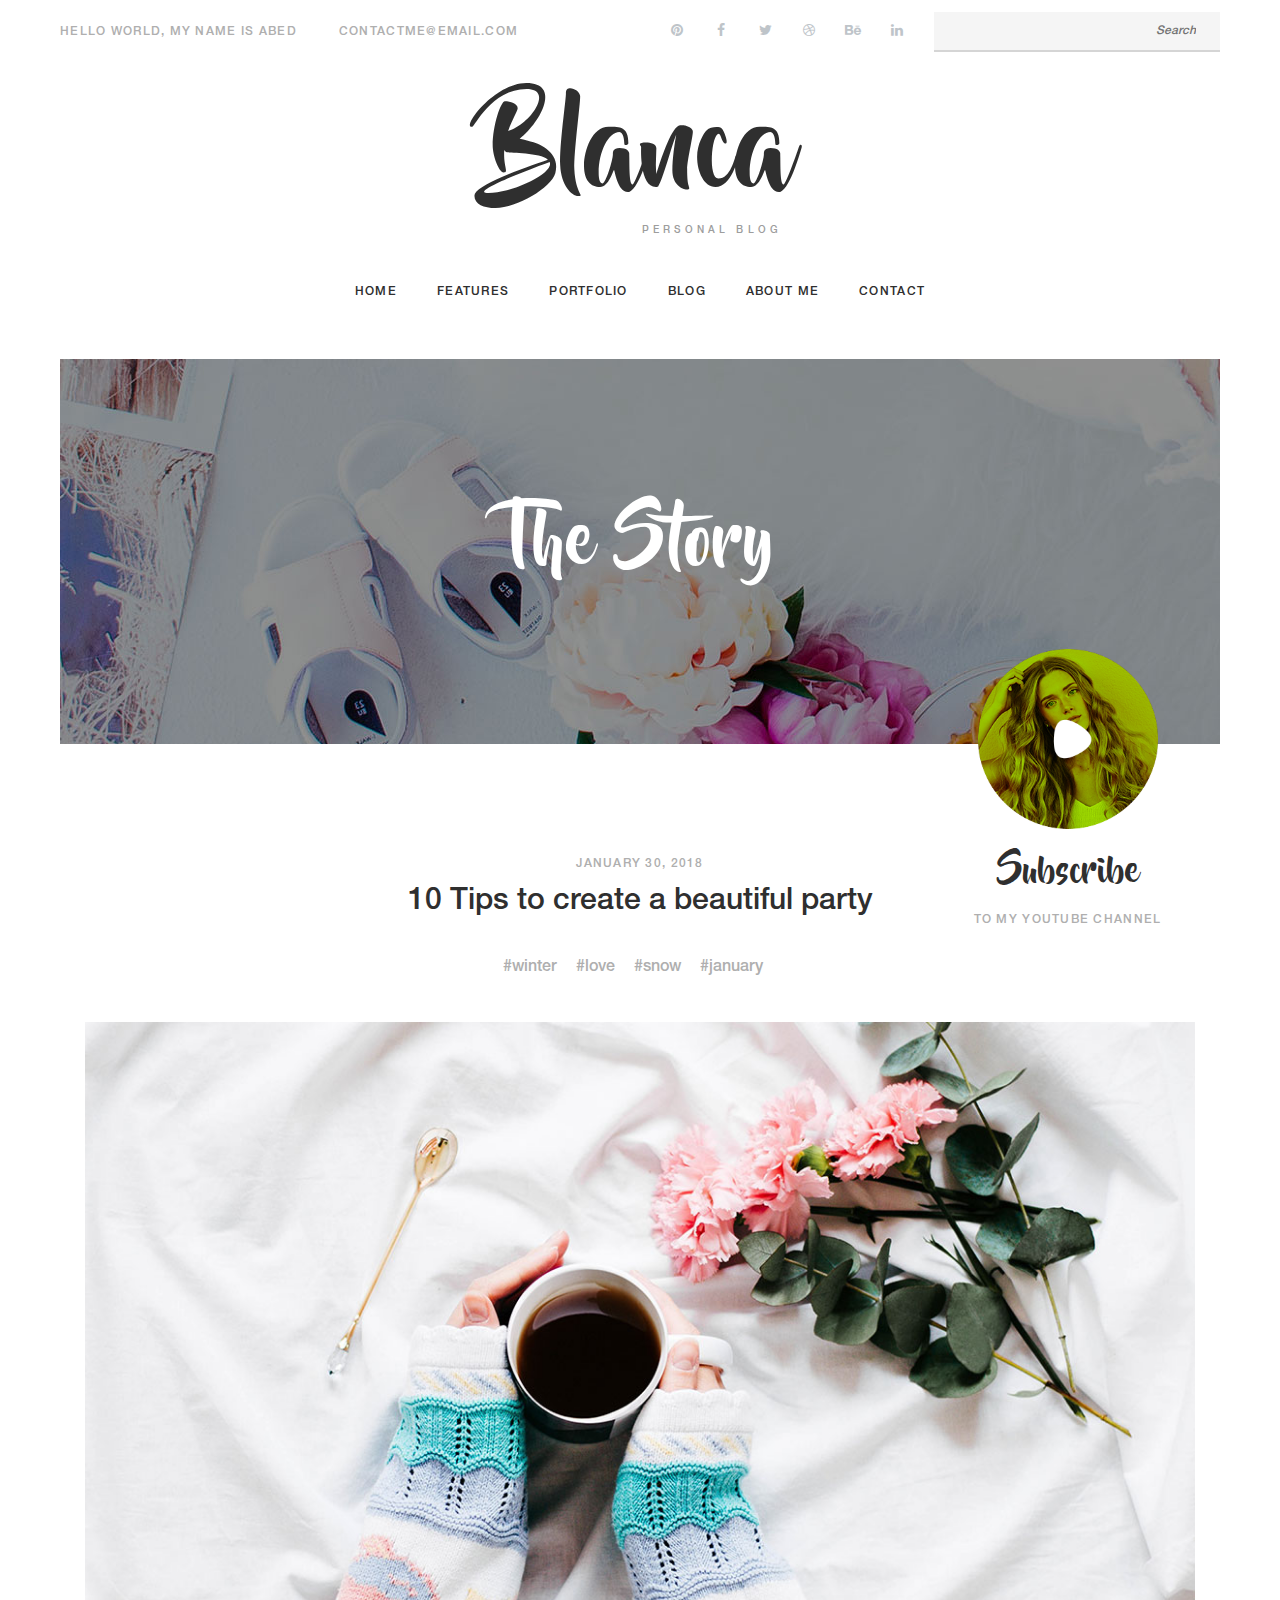
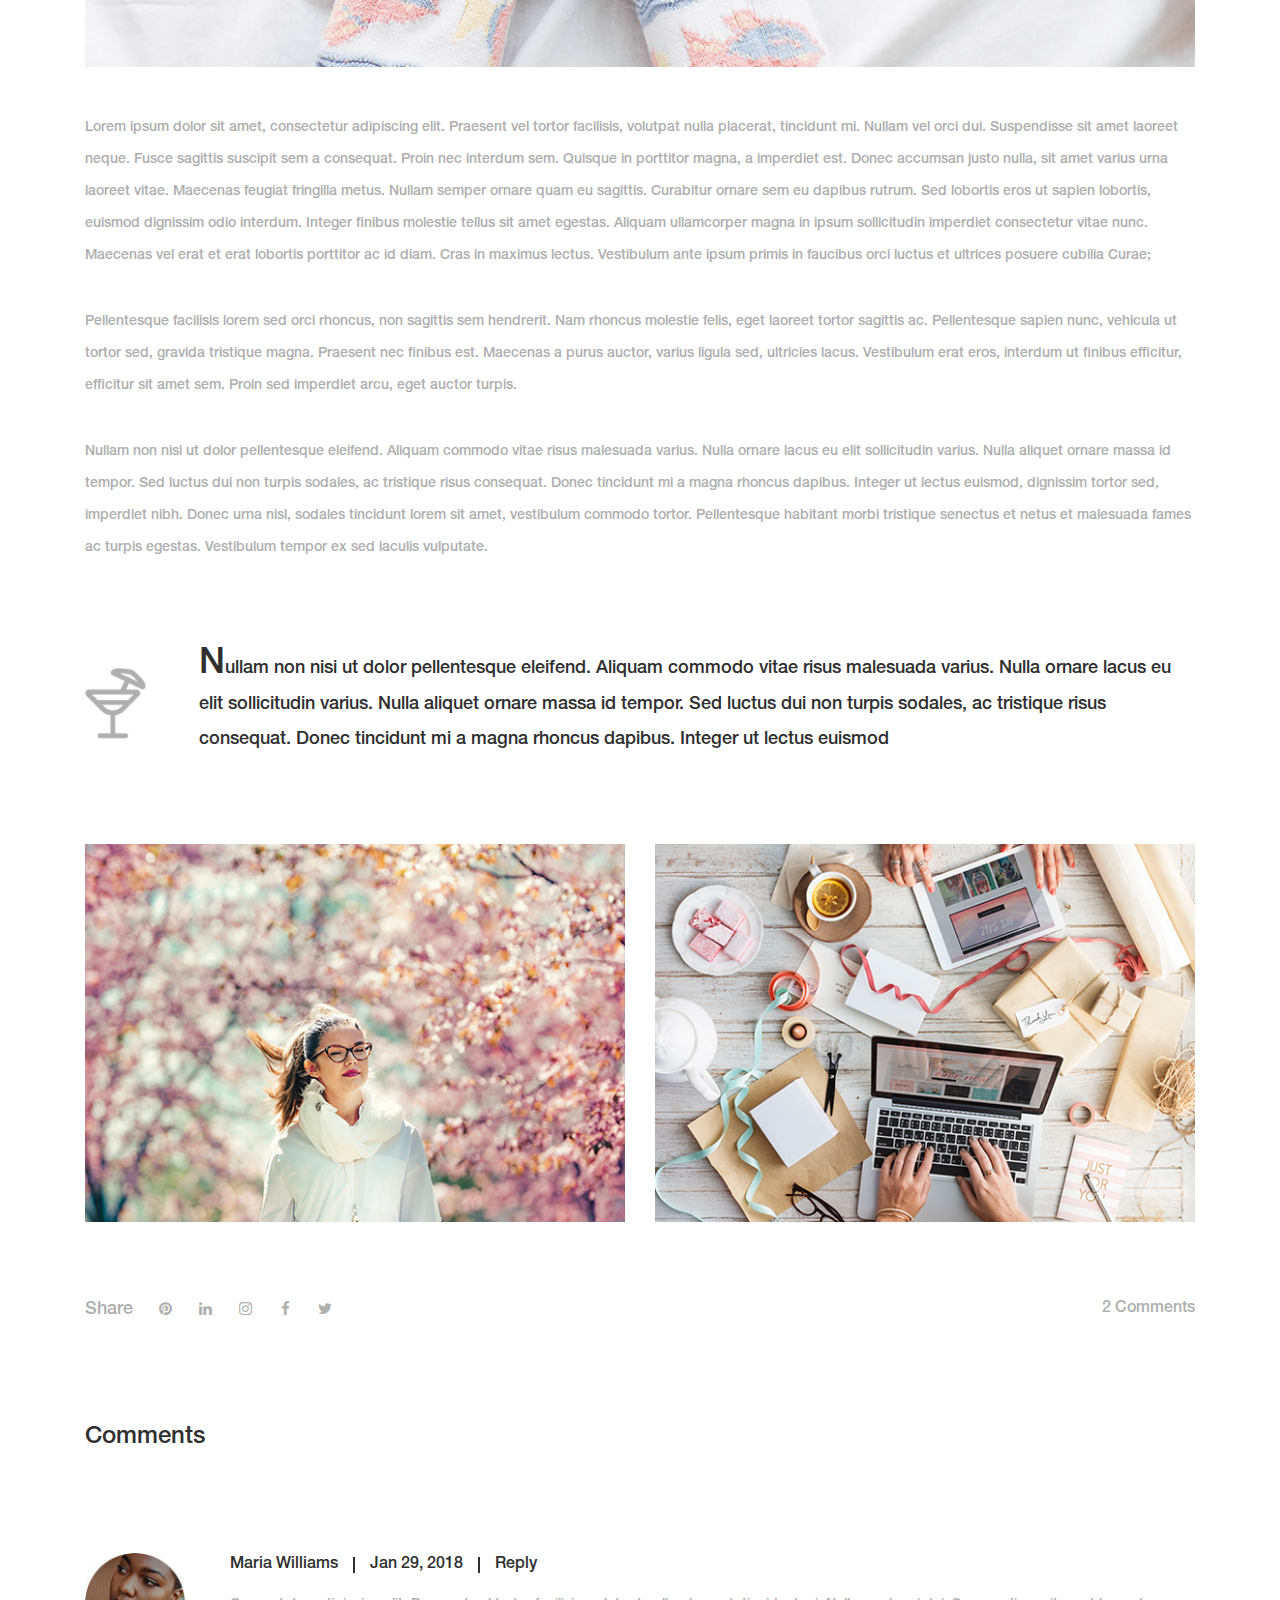
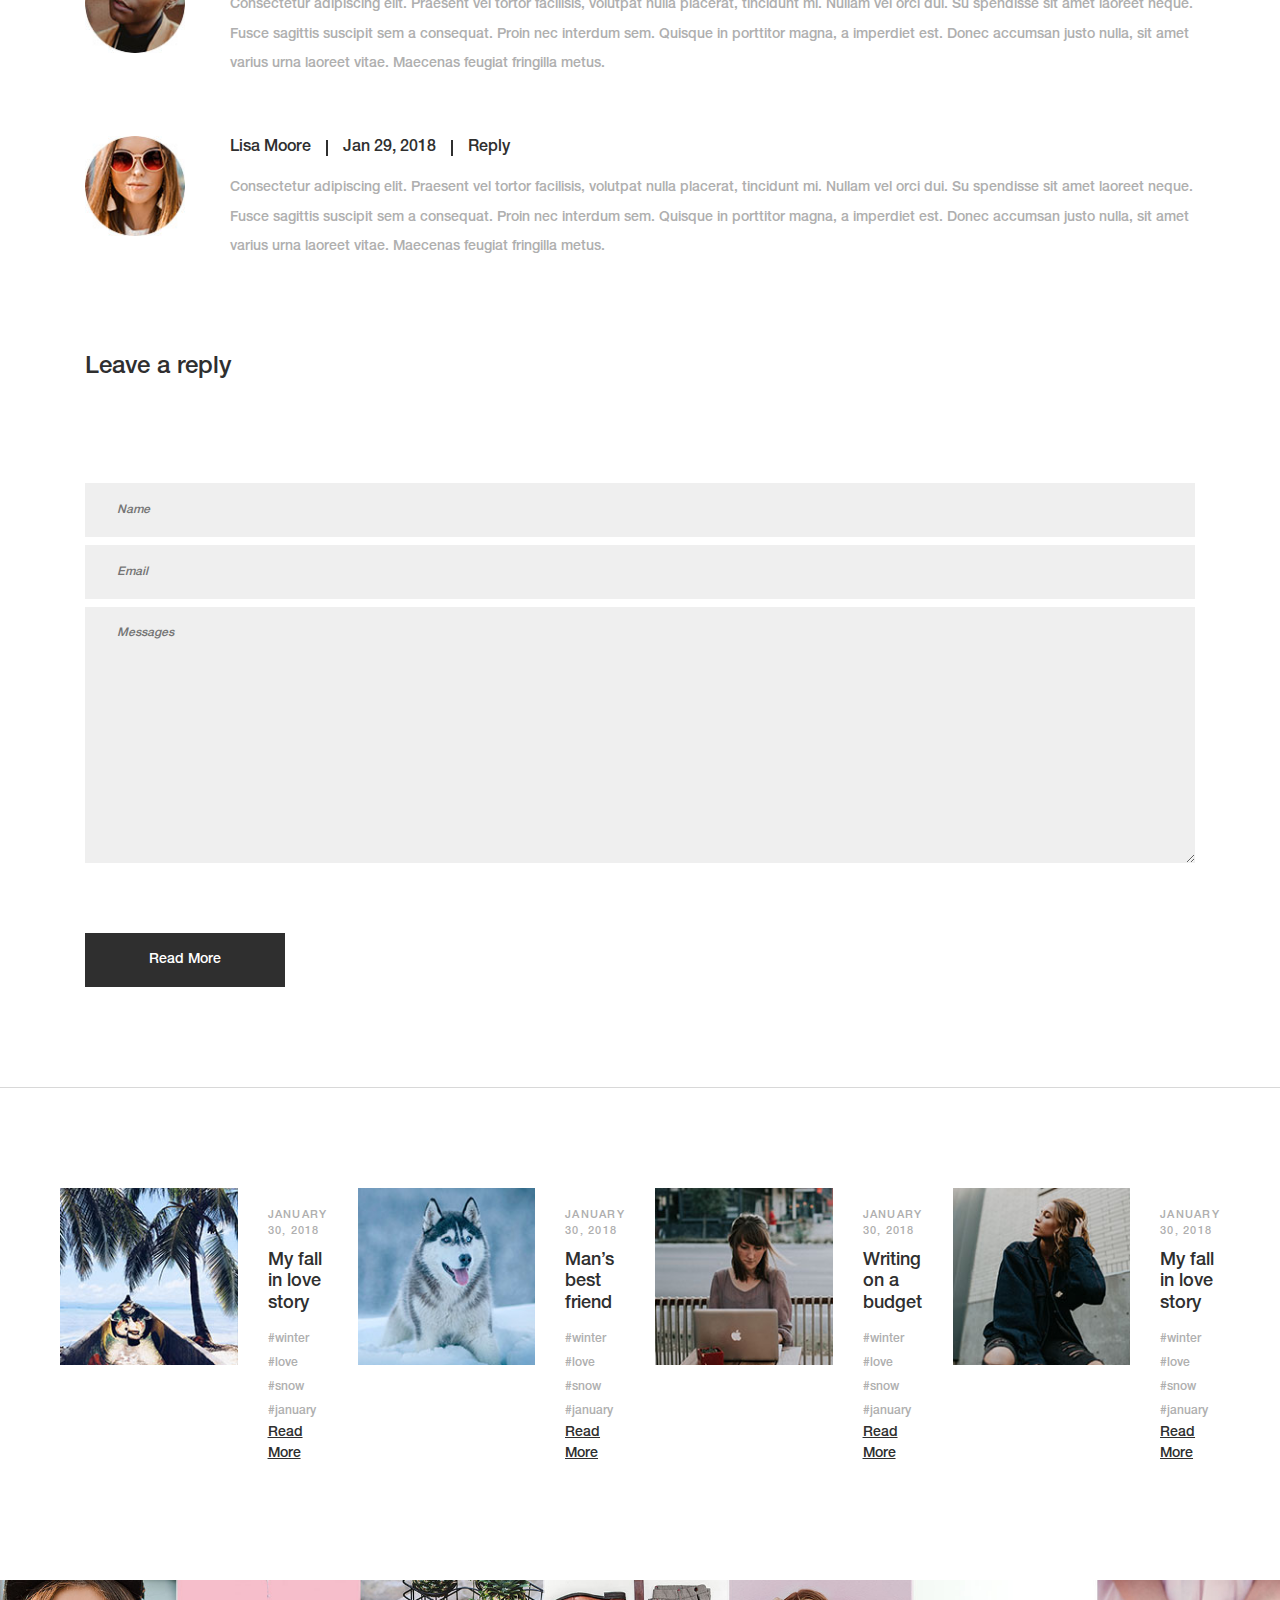
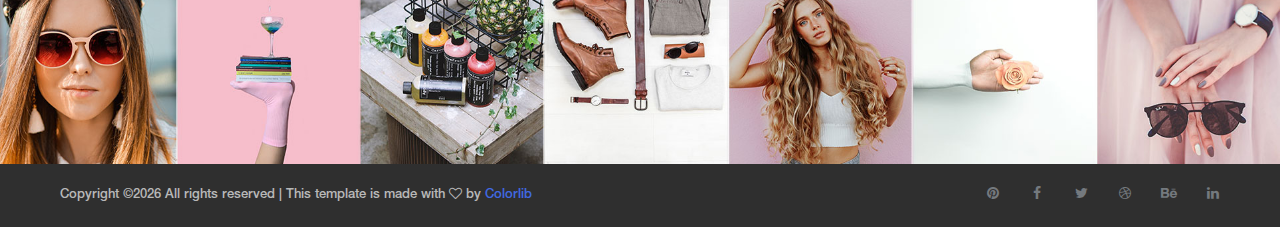
<file: blog.html>
<!DOCTYPE html>
<html lang="en">
<head>
    <title>Hello World</title>

    <!-- Required meta tags -->
    <meta charset="utf-8">
    <meta name="viewport" content="width=device-width, initial-scale=1, shrink-to-fit=no">

    <!-- Bootstrap CSS -->
    <link rel="stylesheet" href="css/bootstrap.min.css">

    <!-- FontAwesome CSS -->
    <link rel="stylesheet" href="css/font-awesome.min.css">

    <!-- Swiper CSS -->
    <link rel="stylesheet" href="css/swiper.min.css">

    <!-- Styles -->
    <link rel="stylesheet" href="style.css">
</head>
<body>
<div class="outer-container">
    <header class="site-header">
        <div class="top-header-bar">
            <div class="container-fluid">
                <div class="row">
                    <div class="col-lg-6 flex align-items-center">
                        <div class="header-bar-text d-none d-lg-block">
                            <p>Hello world, My name is Abed</p>
                        </div><!-- .header-bar-text -->

                        <div class="header-bar-email d-none d-lg-block">
                            <a href="#">Contactme@email.com</a>
                        </div><!-- .header-bar-email -->
                    </div><!-- .col -->

                    <div class="col-12 col-lg-6 flex justify-content-between justify-content-lg-end align-items-center">
                        <div class="header-bar-social d-none d-md-block">
                            <ul class="flex align-items-center">
                                <li><a href="#"><i class="fa fa-pinterest"></i></a></li>
                                <li><a href="#"><i class="fa fa-facebook"></i></a></li>
                                <li><a href="#"><i class="fa fa-twitter"></i></a></li>
                                <li><a href="#"><i class="fa fa-dribbble"></i></a></li>
                                <li><a href="#"><i class="fa fa-behance"></i></a></li>
                                <li><a href="#"><i class="fa fa-linkedin"></i></a></li>
                            </ul>
                        </div><!-- .header-bar-social -->

                        <div class="header-bar-search d-none d-md-block">
                            <form>
                                <input type="search" placeholder="Search">
                            </form>
                        </div><!-- .header-bar-search -->
                    </div><!-- .col -->
                </div><!-- .row -->
            </div><!-- .container-fluid -->
        </div><!-- .top-header-bar -->

        <div class="container">
            <div class="row">
                <div class="col-12">
                    <div class="site-branding flex flex-column align-items-center">
                        <h1 class="site-title"><a href="index.html" rel="home">Blanca</a></h1>
                        <p class="site-description">Personal Blog</p>
                    </div><!-- .site-branding -->

                    <nav class="site-navigation">
                        <div class="hamburger-menu d-lg-none">
                            <span></span>
                            <span></span>
                            <span></span>
                            <span></span>
                        </div><!-- .hamburger-menu -->

                        <ul class="flex-lg flex-lg-row justify-content-lg-center align-content-lg-center">
                            <li class="current-menu-item"><a href="index.html">Home</a></li>
                            <li><a href="#">features</a></li>
                            <li><a href="#">Portfolio</a></li>
                            <li><a href="#">blog</a></li>
                            <li><a href="#">about me</a></li>
                            <li><a href="#">Contact</a></li>
                        </ul>

                        <div class="header-bar-social d-md-none">
                            <ul class="flex justify-content-center align-items-center">
                                <li><a href="#"><i class="fa fa-pinterest"></i></a></li>
                                <li><a href="#"><i class="fa fa-facebook"></i></a></li>
                                <li><a href="#"><i class="fa fa-twitter"></i></a></li>
                                <li><a href="#"><i class="fa fa-dribbble"></i></a></li>
                                <li><a href="#"><i class="fa fa-behance"></i></a></li>
                                <li><a href="#"><i class="fa fa-linkedin"></i></a></li>
                            </ul>
                        </div><!-- .header-bar-social -->

                        <div class="header-bar-search d-md-none">
                            <form>
                                <input type="search" placeholder="Search">
                            </form>
                        </div><!-- .header-bar-search -->
                    </nav><!-- .site-navigation -->
                </div><!-- .col -->
            </div><!-- .row -->
        </div><!-- .container -->
    </header><!-- .site-header -->

    <div class="container-fluid">
        <div class="row">
            <div class="col-12">
                <div class="page-header flex justify-content-center align-items-center" style="background-image: url('images/blog-bg.jpg')">
                    <h1>The Story</h1>
                </div><!-- .page-header -->
            </div><!-- .col -->
        </div><!-- .row -->

        <div class="container">
            <div class="row">
                <div class="offset-lg-9 col-lg-3">
                    <a href="#">
                        <div class="yt-subscribe">
                            <img src="images/yt-subscribe.png" alt="Youtube Subscribe">
                            <h3>Subscribe</h3>
                            <p>To my Youtube Channel</p>
                        </div><!-- .yt-subscribe -->
                    </a>
                </div><!-- .col -->
            </div><!-- .row -->
        </div><!-- .container -->
    </div><!-- .hero-section -->

    <div class="container single-page blog-page">
        <div class="row">
            <div class="col-12">
                <div class="content-wrap">
                    <header class="entry-header">
                        <div class="posted-date">
                            January 30, 2018
                        </div><!-- .posted-date -->

                        <h2 class="entry-title">10 Tips to create a beautiful party</h2>

                        <div class="tags-links">
                            <a href="#">#winter</a>
                            <a href="#">#love</a>
                            <a href="#">#snow</a>
                            <a href="#">#january</a>
                        </div><!-- .tags-links -->
                    </header><!-- .entry-header -->

                    <figure class="featured-image">
                        <img src="images/blog-image.jpg" alt="">
                    </figure><!-- .featured-image -->

                    <div class="entry-content">
                        <p>Lorem ipsum dolor sit amet, consectetur adipiscing elit. Praesent vel tortor facilisis, volutpat nulla placerat, tincidunt mi. Nullam vel orci dui. Suspendisse sit amet laoreet neque. Fusce sagittis suscipit sem a consequat. Proin nec interdum sem. Quisque in porttitor magna, a imperdiet est. Donec accumsan justo nulla, sit amet varius urna laoreet vitae. Maecenas feugiat fringilla metus. Nullam semper ornare quam eu sagittis. Curabitur ornare sem eu dapibus rutrum. Sed lobortis eros ut sapien lobortis, euismod dignissim odio interdum. Integer finibus molestie tellus sit amet egestas. Aliquam ullamcorper magna in ipsum sollicitudin imperdiet consectetur vitae nunc. Maecenas vel erat et erat lobortis porttitor ac id diam. Cras in maximus lectus. Vestibulum ante ipsum primis in faucibus orci luctus et ultrices posuere cubilia Curae;</p>

                        <p>Pellentesque facilisis lorem sed orci rhoncus, non sagittis sem hendrerit. Nam rhoncus molestie felis, eget laoreet tortor sagittis ac. Pellentesque sapien nunc, vehicula ut tortor sed, gravida tristique magna. Praesent nec finibus est. Maecenas a purus auctor, varius ligula sed, ultricies lacus. Vestibulum erat eros, interdum ut finibus efficitur, efficitur sit amet sem. Proin sed imperdiet arcu, eget auctor turpis.</p>

                        <p>Nullam non nisi ut dolor pellentesque eleifend. Aliquam commodo vitae risus malesuada varius. Nulla ornare lacus eu elit sollicitudin varius. Nulla aliquet ornare massa id tempor. Sed luctus dui non turpis sodales, ac tristique risus consequat. Donec tincidunt mi a magna rhoncus dapibus. Integer ut lectus euismod, dignissim tortor sed, imperdiet nibh. Donec urna nisl, sodales tincidunt lorem sit amet, vestibulum commodo tortor. Pellentesque habitant morbi tristique senectus et netus et malesuada fames ac turpis egestas. Vestibulum tempor ex sed iaculis vulputate. </p>
                    </div><!-- .entry-content -->

                    <blockquote class="blockquote-text">
                        <p>Nullam non nisi ut dolor pellentesque eleifend. Aliquam commodo vitae risus malesuada varius. Nulla ornare lacus eu elit sollicitudin varius. Nulla aliquet ornare massa id tempor. Sed luctus dui non turpis sodales, ac tristique risus consequat. Donec tincidunt mi a magna rhoncus dapibus. Integer ut lectus euismod</p>
                    </blockquote><!-- .blockquote-text -->

                    <div class="row">
                        <div class="col-12 col-md-6">
                            <figure class="blog-page-half-img">
                                <img src="images/blog-img-1.png" alt="">
                            </figure><!-- .blog-page-half-img -->
                        </div><!-- .col -->

                        <div class="col-12 col-md-6">
                            <figure class="blog-page-half-img">
                                <img src="images/blog-img-2.png" alt="">
                            </figure><!-- .blog-page-half-img -->
                        </div><!-- .col -->
                    </div><!-- .row -->

                    <footer class="entry-footer flex flex-column flex-lg-row justify-content-between align-content-start align-lg-items-center">
                        <ul class="post-share flex align-items-center order-3 order-lg-1">
                            <label>Share</label>
                            <li><a href="#"><i class="fa fa-pinterest"></i></a></li>
                            <li><a href="#"><i class="fa fa-linkedin"></i></a></li>
                            <li><a href="#"><i class="fa fa-instagram"></i></a></li>
                            <li><a href="#"><i class="fa fa-facebook"></i></a></li>
                            <li><a href="#"><i class="fa fa-twitter"></i></a></li>
                        </ul><!-- .post-share -->

                        <div class="comments-count order-1 order-lg-3">
                            <a href="#">2 Comments</a>
                        </div><!-- .comments-count -->
                    </footer><!-- .entry-footer -->
                </div><!-- .content-wrap -->

                <div class="content-area">
                    <div class="post-comments">
                        <h3 class="comments-title">Comments</h3>

                        <ol class="comment-list">
                            <li class="comment">
                                <div class="comment-body flex justify-content-between">
                                    <figure class="comment-author-avatar">
                                        <img src="images/user-1.jpg" alt="user">
                                    </figure><!-- .comment-author-avatar -->

                                    <div class="comment-wrap">
                                        <div class="comment-author flex flex-wrap align-items-center">
                                            <span class="fn">
                                                <a href="#">Maria Williams</a>
                                            </span><!-- .fn -->

                                            <span class="comment-meta">
                                                <a href="#">Jan 29, 2018</a>
                                            </span><!-- .comment-meta -->

                                            <div class="reply">
                                                <a href="#">Reply</a>
                                            </div><!-- .reply -->
                                        </div><!-- .comment-author -->

                                        <p>Consectetur adipiscing elit. Praesent vel tortor facilisis, volutpat nulla placerat, tincidunt mi. Nullam vel orci dui. Su spendisse sit amet laoreet neque. Fusce sagittis suscipit sem a consequat. Proin nec interdum sem. Quisque in porttitor magna, a imperdiet est. Donec accumsan justo nulla, sit amet varius urna laoreet vitae. Maecenas feugiat fringilla metus. </p>

                                    </div><!-- .comment-wrap -->
                                </div><!-- .comment-body -->
                            </li><!-- .comment -->

                            <li class="comment">
                                <div class="comment-body flex justify-content-between">
                                    <figure class="comment-author-avatar">
                                        <img src="images/user-2.jpg" alt="user">
                                    </figure><!-- .comment-author-avatar -->

                                    <div class="comment-wrap">
                                        <div class="comment-author flex flex-wrap align-items-center">
                                            <span class="fn">
                                                <a href="#">Lisa Moore</a>
                                            </span><!-- .fn -->

                                            <span class="comment-meta">
                                                <a href="#">Jan 29, 2018</a>
                                            </span><!-- .comment-meta -->

                                            <div class="reply">
                                                <a href="#">Reply</a>
                                            </div><!-- .reply -->
                                        </div><!-- .comment-author -->

                                        <p>Consectetur adipiscing elit. Praesent vel tortor facilisis, volutpat nulla placerat, tincidunt mi. Nullam vel orci dui. Su spendisse sit amet laoreet neque. Fusce sagittis suscipit sem a consequat. Proin nec interdum sem. Quisque in porttitor magna, a imperdiet est. Donec accumsan justo nulla, sit amet varius urna laoreet vitae. Maecenas feugiat fringilla metus. </p>

                                    </div><!-- .comment-wrap -->
                                </div><!-- .comment-body -->
                            </li><!-- .comment -->
                        </ol><!-- .comment-list -->
                    </div><!-- .post-comments -->

                    <div class="comments-form">
                        <div class="comment-respond">
                            <h3 class="comment-reply-title">Leave a reply</h3>

                            <form class="comment-form">
                                <input type="text" placeholder="Name">
                                <input type="email" placeholder="Email">
                                <textarea rows="18" cols="6" placeholder="Messages"></textarea>
                                <input type="submit" value="Read More">
                            </form><!-- .comment-form -->
                        </div><!-- .comment-respond -->
                    </div><!-- .comments-form -->
                </div><!-- .content-area -->
            </div><!-- .col -->
        </div><!-- .row -->
    </div><!-- .container -->
</div><!-- .outer-container -->

<footer class="sit-footer">
    <div class="outer-container">
        <div class="container-fluid">
            <div class="row footer-recent-posts">
                <div class="col-12 col-md-6 col-xl-3">
                    <div class="footer-post-wrap flex justify-content-between">
                        <figure>
                            <a href="#"><img src="images/foot-1.jpg" alt=""></a>
                        </figure>

                        <div class="footer-post-cont flex flex-column justify-content-between">
                            <header class="entry-header">
                                <div class="posted-date">
                                    January 30, 2018
                                </div><!-- .entry-header -->

                                <h3><a href="#">My fall in love story</a></h3>

                                <div class="tags-links">
                                    <a href="#">#winter</a>
                                    <a href="#">#love</a>
                                    <a href="#">#snow</a>
                                    <a href="#">#january</a>
                                </div><!-- .tags-links -->
                            </header><!-- .entry-header -->

                            <footer class="entry-footer">
                                <a class="read-more" href="#">read more</a>
                            </footer><!-- .entry-footer -->
                        </div><!-- .footer-post-cont -->
                    </div><!-- .footer-post-wrap -->
                </div><!-- .col -->

                <div class="col-12 col-md-6 col-xl-3">
                    <div class="footer-post-wrap flex justify-content-between">
                        <figure>
                            <a href="#"><img src="images/foot-2.jpg" alt=""></a>
                        </figure>

                        <div class="footer-post-cont flex flex-column justify-content-between">
                            <header class="entry-header">
                                <div class="posted-date">
                                    January 30, 2018
                                </div><!-- .entry-header -->

                                <h3><a href="#">Man’s best friend</a></h3>

                                <div class="tags-links">
                                    <a href="#">#winter</a>
                                    <a href="#">#love</a>
                                    <a href="#">#snow</a>
                                    <a href="#">#january</a>
                                </div><!-- .tags-links -->
                            </header><!-- .entry-header -->

                            <footer class="entry-footer">
                                <a class="read-more" href="#">read more</a>
                            </footer><!-- .entry-footer -->
                        </div><!-- .footer-post-cont -->
                    </div><!-- .footer-post-wrap -->
                </div><!-- .col -->

                <div class="col-12 col-md-6 col-xl-3">
                    <div class="footer-post-wrap flex justify-content-between">
                        <figure>
                            <a href="#"><img src="images/foot-3.jpg" alt=""></a>
                        </figure>

                        <div class="footer-post-cont flex flex-column justify-content-between">
                            <header class="entry-header">
                                <div class="posted-date">
                                    January 30, 2018
                                </div><!-- .entry-header -->

                                <h3><a href="#">Writing on a budget</a></h3>

                                <div class="tags-links">
                                    <a href="#">#winter</a>
                                    <a href="#">#love</a>
                                    <a href="#">#snow</a>
                                    <a href="#">#january</a>
                                </div><!-- .tags-links -->
                            </header><!-- .entry-header -->

                            <footer class="entry-footer">
                                <a class="read-more" href="#">read more</a>
                            </footer><!-- .entry-footer -->
                        </div><!-- .footer-post-cont -->
                    </div><!-- .footer-post-wrap -->
                </div><!-- .col -->

                <div class="col-12 col-md-6 col-xl-3">
                    <div class="footer-post-wrap flex justify-content-between">
                        <figure>
                            <a href="#"><img src="images/foot-4.jpg" alt=""></a>
                        </figure>

                        <div class="footer-post-cont flex flex-column justify-content-between">
                            <header class="entry-header">
                                <div class="posted-date">
                                    January 30, 2018
                                </div><!-- .entry-header -->

                                <h3><a href="#">My fall in love story</a></h3>

                                <div class="tags-links">
                                    <a href="#">#winter</a>
                                    <a href="#">#love</a>
                                    <a href="#">#snow</a>
                                    <a href="#">#january</a>
                                </div><!-- .tags-links -->
                            </header><!-- .entry-header -->

                            <footer class="entry-footer">
                                <a class="read-more" href="#">read more</a>
                            </footer><!-- .entry-footer -->
                        </div><!-- .footer-post-cont -->
                    </div><!-- .footer-post-wrap -->
                </div><!-- .col -->
            </div><!-- .row -->
        </div><!-- .container-fluid -->
    </div><!-- .outer-container -->

    <div class="container-fluid">
        <div class="row">
            <div class="footer-instagram flex flex-wrap flex-lg-nowrap">
                <figure>
                    <a href="#"><img src="images/a.jpg" alt=""></a>
                </figure>

                <figure>
                    <a href="#"><img src="images/b.jpg" alt=""></a>
                </figure>

                <figure>
                    <a href="#"><img src="images/c.jpg" alt=""></a>
                </figure>

                <figure>
                    <a href="#"><img src="images/d.jpg" alt=""></a>
                </figure>

                <figure>
                    <a href="#"><img src="images/e.jpg" alt=""></a>
                </figure>

                <figure>
                    <a href="#"><img src="images/f.jpg" alt=""></a>
                </figure>

                <figure>
                    <a href="#"><img src="images/g.jpg" alt=""></a>
                </figure>
            </div>
        </div><!-- .row -->
    </div><!-- .container -->

    <div class="footer-bar">
        <div class="outer-container">
            <div class="container-fluid">
                <div class="row justify-content-between">
                    <div class="col-12 col-md-6">
                        <div class="footer-copyright">
                            <!-- Link back to Colorlib can't be removed. Template is licensed under CC BY 3.0. -->
                            <p>Copyright &copy;<script>document.write(new Date().getFullYear());</script> All rights reserved | This template is made with <i class="fa fa-heart-o" aria-hidden="true"></i> by <a href="https://colorlib.com" target="_blank">Colorlib</a></p>
                            <!-- Link back to Colorlib can't be removed. Template is licensed under CC BY 3.0. -->
                        </div><!-- .footer-copyright -->
                    </div><!-- .col-xl-4 -->

                    <div class="col-12 col-md-6">
                        <div class="footer-social">
                            <ul class="flex justify-content-center justify-content-md-end align-items-center">
                                <li><a href="#"><i class="fa fa-pinterest"></i></a></li>
                                <li><a href="#"><i class="fa fa-facebook"></i></a></li>
                                <li><a href="#"><i class="fa fa-twitter"></i></a></li>
                                <li><a href="#"><i class="fa fa-dribbble"></i></a></li>
                                <li><a href="#"><i class="fa fa-behance"></i></a></li>
                                <li><a href="#"><i class="fa fa-linkedin"></i></a></li>
                            </ul>
                        </div><!-- .footer-social -->
                    </div><!-- .col-xl-4 -->
                </div><!-- .row -->
            </div><!-- .container-fluid -->
        </div><!-- .outer-container -->
    </div><!-- .footer-bar -->
</footer><!-- .sit-footer -->

<script type='text/javascript' src='js/jquery.js'></script>
<script type='text/javascript' src='js/swiper.min.js'></script>
<script type='text/javascript' src='js/custom.js'></script>

</body>
</html>
</file>
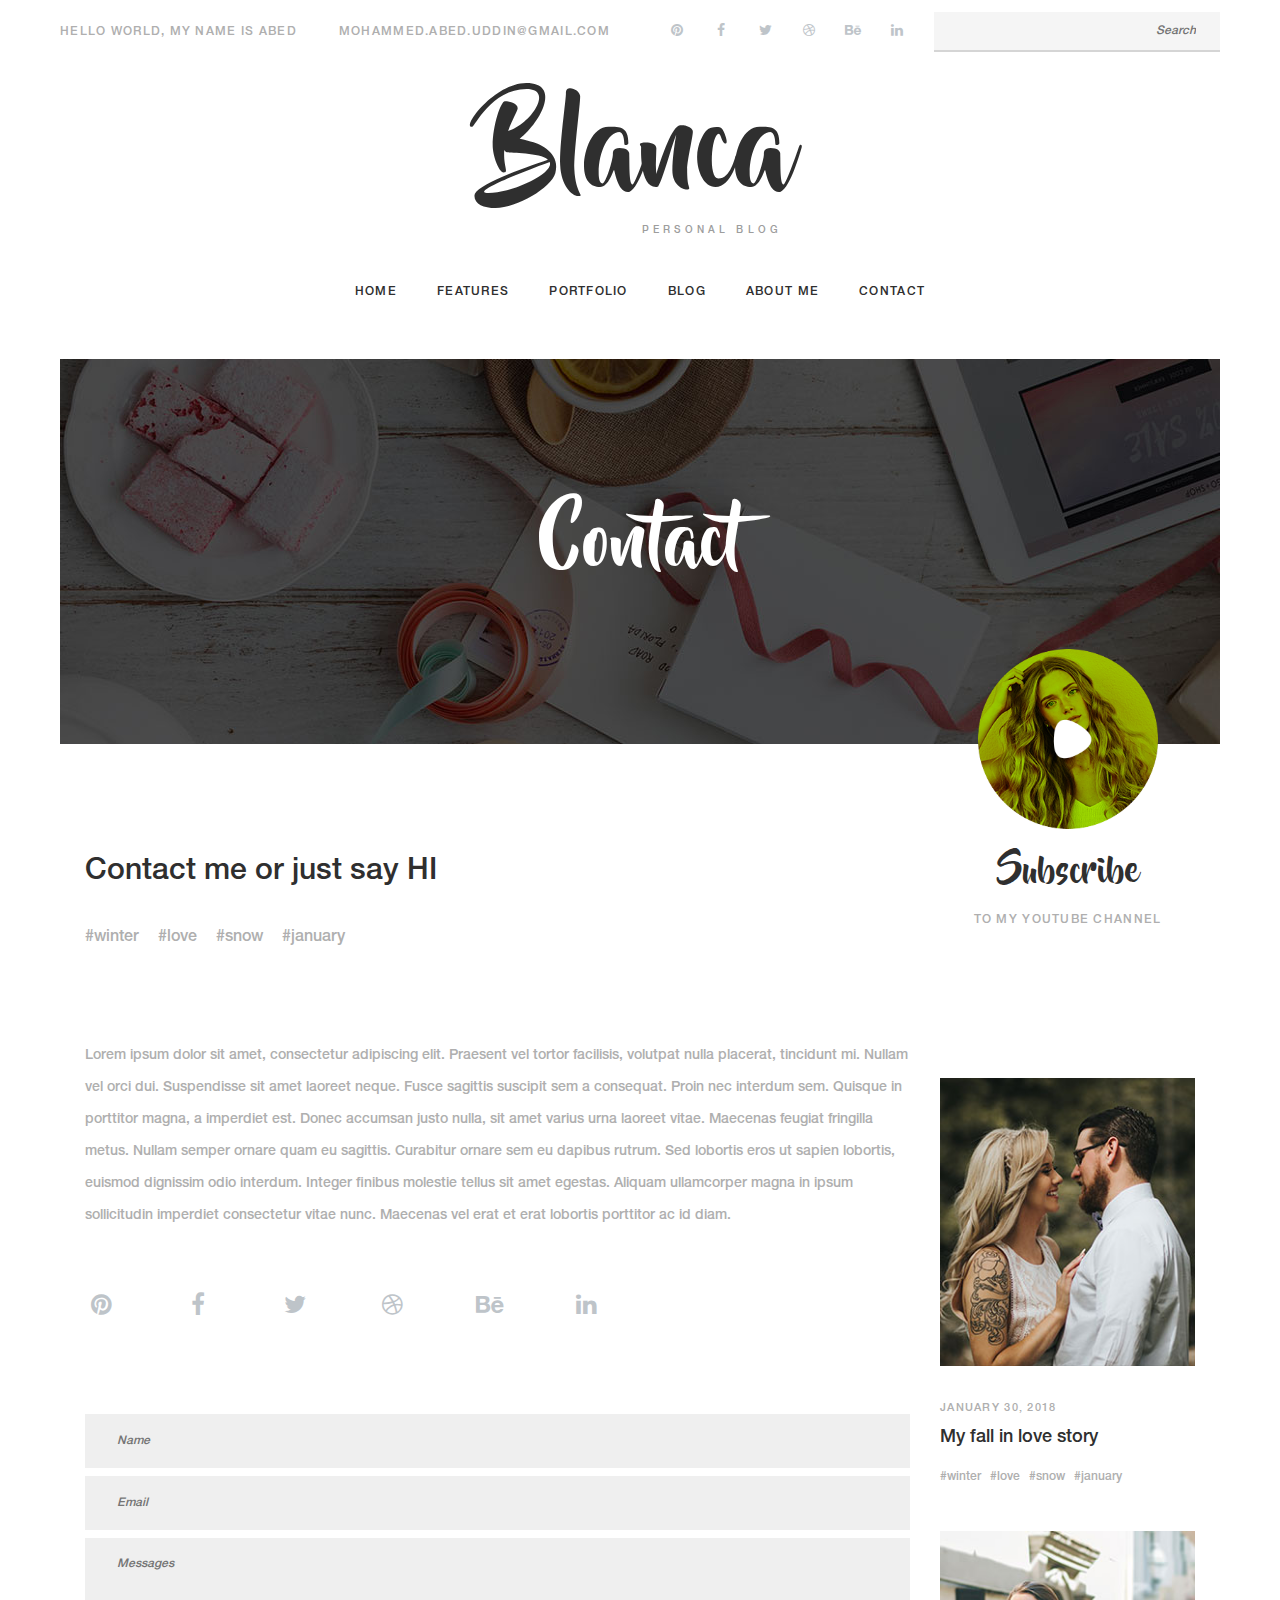
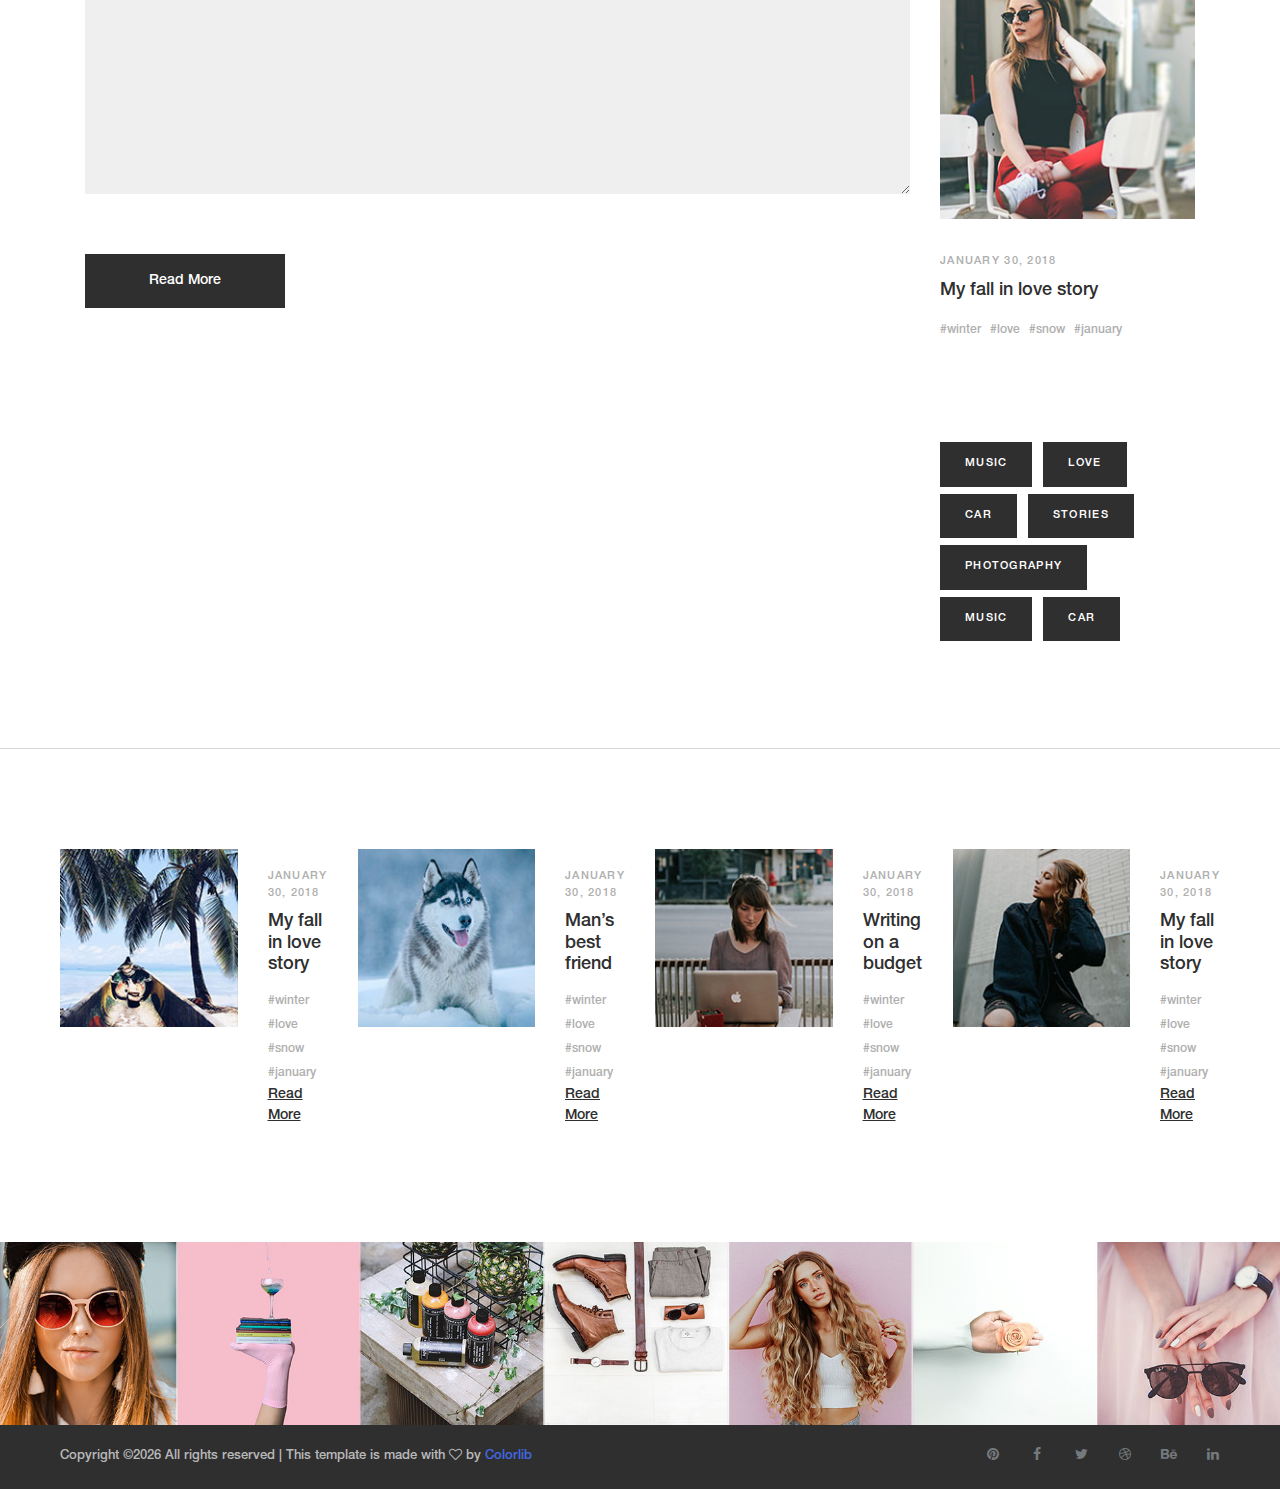
<file: contact.html>
<!DOCTYPE html>
<html lang="en">
<head>
    <title>Hello World</title>

    <!-- Required meta tags -->
    <meta charset="utf-8">
    <meta name="viewport" content="width=device-width, initial-scale=1, shrink-to-fit=no">

    <!-- Bootstrap CSS -->
    <link rel="stylesheet" href="css/bootstrap.min.css">

    <!-- FontAwesome CSS -->
    <link rel="stylesheet" href="css/font-awesome.min.css">

    <!-- Swiper CSS -->
    <link rel="stylesheet" href="css/swiper.min.css">

    <!-- Styles -->
    <link rel="stylesheet" href="style.css">
</head>
<body>
<div class="outer-container">
    <header class="site-header">
        <div class="top-header-bar">
            <div class="container-fluid">
                <div class="row">
                    <div class="col-lg-6 flex align-items-center">
                        <div class="header-bar-text d-none d-lg-block">
                            <p>Hello world, My name is Abed</p>
                        </div><!-- .header-bar-text -->

                        <div class="header-bar-email d-none d-lg-block">
                            <a href="#">mohammed.abed.uddin@gmail.com</a>
                        </div><!-- .header-bar-email -->
                    </div><!-- .col -->

                    <div class="col-12 col-lg-6 flex justify-content-between justify-content-lg-end align-items-center">
                        <div class="header-bar-social d-none d-md-block">
                            <ul class="flex align-items-center">
                                <li><a href="#"><i class="fa fa-pinterest"></i></a></li>
                                <li><a href="#"><i class="fa fa-facebook"></i></a></li>
                                <li><a href="#"><i class="fa fa-twitter"></i></a></li>
                                <li><a href="#"><i class="fa fa-dribbble"></i></a></li>
                                <li><a href="#"><i class="fa fa-behance"></i></a></li>
                                <li><a href="#"><i class="fa fa-linkedin"></i></a></li>
                            </ul>
                        </div><!-- .header-bar-social -->

                        <div class="header-bar-search d-none d-md-block">
                            <form>
                                <input type="search" placeholder="Search">
                            </form>
                        </div><!-- .header-bar-search -->
                    </div><!-- .col -->
                </div><!-- .row -->
            </div><!-- .container-fluid -->
        </div><!-- .top-header-bar -->

        <div class="container">
            <div class="row">
                <div class="col-12">
                    <div class="site-branding flex flex-column align-items-center">
                        <h1 class="site-title"><a href="index.html" rel="home">Blanca</a></h1>
                        <p class="site-description">Personal Blog</p>
                    </div><!-- .site-branding -->

                    <nav class="site-navigation">
                        <div class="hamburger-menu d-lg-none">
                            <span></span>
                            <span></span>
                            <span></span>
                            <span></span>
                        </div><!-- .hamburger-menu -->

                        <ul class="flex-lg flex-lg-row justify-content-lg-center align-content-lg-center">
                            <li class="current-menu-item"><a href="index.html">Home</a></li>
                            <li><a href="#">features</a></li>
                            <li><a href="#">Portfolio</a></li>
                            <li><a href="#">blog</a></li>
                            <li><a href="#">about me</a></li>
                            <li><a href="#">Contact</a></li>
                        </ul>

                        <div class="header-bar-social d-md-none">
                            <ul class="flex justify-content-center align-items-center">
                                <li><a href="#"><i class="fa fa-pinterest"></i></a></li>
                                <li><a href="#"><i class="fa fa-facebook"></i></a></li>
                                <li><a href="#"><i class="fa fa-twitter"></i></a></li>
                                <li><a href="#"><i class="fa fa-dribbble"></i></a></li>
                                <li><a href="#"><i class="fa fa-behance"></i></a></li>
                                <li><a href="#"><i class="fa fa-linkedin"></i></a></li>
                            </ul>
                        </div><!-- .header-bar-social -->

                        <div class="header-bar-search d-md-none">
                            <form>
                                <input type="search" placeholder="Search">
                            </form>
                        </div><!-- .header-bar-search -->
                    </nav><!-- .site-navigation -->
                </div><!-- .col -->
            </div><!-- .row -->
        </div><!-- .container -->
    </header><!-- .site-header -->

    <div class="container-fluid">
        <div class="row">
            <div class="col-12">
                <div class="page-header flex justify-content-center align-items-center" style="background-image: url('images/contact-bg.jpg')">
                    <h1>Contact</h1>
                </div><!-- .page-header -->
            </div><!-- .col -->
        </div><!-- .row -->

        <div class="container">
            <div class="row">
                <div class="offset-lg-9 col-lg-3">
                    <a href="#">
                        <div class="yt-subscribe">
                            <img src="images/yt-subscribe.png" alt="Youtube Subscribe">
                            <h3>Subscribe</h3>
                            <p>To my Youtube Channel</p>
                        </div><!-- .yt-subscribe -->
                    </a>
                </div><!-- .col -->
            </div><!-- .row -->
        </div><!-- .container -->
    </div><!-- .hero-section -->

    <div class="container single-page contact-page">
        <div class="row">
            <div class="col-12 col-lg-9">
                <div class="content-wrap">
                    <header class="entry-header">
                        <h2 class="entry-title">Contact me or just say HI</h2>

                        <div class="tags-links">
                            <a href="#">#winter</a>
                            <a href="#">#love</a>
                            <a href="#">#snow</a>
                            <a href="#">#january</a>
                        </div><!-- .tags-links -->
                    </header><!-- .entry-header -->

                    <div class="entry-content">
                        <p>Lorem ipsum dolor sit amet, consectetur adipiscing elit. Praesent vel tortor facilisis, volutpat nulla placerat, tincidunt mi. Nullam vel orci dui. Suspendisse sit amet laoreet neque. Fusce sagittis suscipit sem a consequat. Proin nec interdum sem. Quisque in porttitor magna, a imperdiet est. Donec accumsan justo nulla, sit amet varius urna laoreet vitae. Maecenas feugiat fringilla metus. Nullam semper ornare quam eu sagittis. Curabitur ornare sem eu dapibus rutrum. Sed lobortis eros ut sapien lobortis, euismod dignissim odio interdum. Integer finibus molestie tellus sit amet egestas. Aliquam ullamcorper magna in ipsum sollicitudin imperdiet consectetur vitae nunc. Maecenas vel erat et erat lobortis porttitor ac id diam. </p>
                    </div><!-- .entry-content -->

                    <div class="contact-page-social">
                        <ul class="flex align-items-center">
                            <li><a href="#"><i class="fa fa-pinterest"></i></a></li>
                            <li><a href="#"><i class="fa fa-facebook"></i></a></li>
                            <li><a href="#"><i class="fa fa-twitter"></i></a></li>
                            <li><a href="#"><i class="fa fa-dribbble"></i></a></li>
                            <li><a href="#"><i class="fa fa-behance"></i></a></li>
                            <li><a href="#"><i class="fa fa-linkedin"></i></a></li>
                        </ul>
                    </div><!-- .header-bar-social -->

                    <form class="contact-form">
                        <input type="text" placeholder="Name">
                        <input type="email" placeholder="Email">
                        <textarea rows="18" cols="6" placeholder="Messages"></textarea>
                        <input type="submit" value="Read More">
                    </form><!-- .contact-form -->
                </div><!-- .content-wrap -->
            </div><!-- .col -->

            <div class="col-12 col-lg-3">
                <div class="sidebar">
                    <div class="recent-posts">
                        <div class="recent-post-wrap">
                            <figure>
                                <img src="images/thumb-1.jpg" alt="">
                            </figure>

                            <header class="entry-header">
                                <div class="posted-date">
                                    January 30, 2018
                                </div><!-- .entry-header -->

                                <h3><a href="#">My fall in love story</a></h3>

                                <div class="tags-links">
                                    <a href="#">#winter</a>
                                    <a href="#">#love</a>
                                    <a href="#">#snow</a>
                                    <a href="#">#january</a>
                                </div><!-- .tags-links -->
                            </header><!-- .entry-header -->
                        </div><!-- .recent-post-wrap -->

                        <div class="recent-post-wrap">
                            <figure>
                                <img src="images/thumb-2.jpg" alt="">
                            </figure>

                            <header class="entry-header">
                                <div class="posted-date">
                                    January 30, 2018
                                </div><!-- .entry-header -->

                                <h3><a href="#">My fall in love story</a></h3>

                                <div class="tags-links">
                                    <a href="#">#winter</a>
                                    <a href="#">#love</a>
                                    <a href="#">#snow</a>
                                    <a href="#">#january</a>
                                </div><!-- .tags-links -->
                            </header><!-- .entry-header -->
                        </div><!-- .recent-post-wrap -->
                    </div><!-- .recent-posts -->

                    <div class="tags-list">
                        <a href="#">Music</a>
                        <a href="#">Love</a>
                        <a href="#">Car</a>
                        <a href="#">Stories</a>
                        <a href="#">Photography</a>
                        <a href="#">Music</a>
                        <a href="#">Car</a>
                    </div><!-- .tags-list -->
                </div><!-- .sidebar -->
            </div><!-- .col -->
        </div><!-- .row -->
    </div><!-- .container -->
</div><!-- .outer-container -->

<footer class="sit-footer">
    <div class="outer-container">
        <div class="container-fluid">
            <div class="row footer-recent-posts">
                <div class="col-12 col-md-6 col-xl-3">
                    <div class="footer-post-wrap flex justify-content-between">
                        <figure>
                            <a href="#"><img src="images/foot-1.jpg" alt=""></a>
                        </figure>

                        <div class="footer-post-cont flex flex-column justify-content-between">
                            <header class="entry-header">
                                <div class="posted-date">
                                    January 30, 2018
                                </div><!-- .entry-header -->

                                <h3><a href="#">My fall in love story</a></h3>

                                <div class="tags-links">
                                    <a href="#">#winter</a>
                                    <a href="#">#love</a>
                                    <a href="#">#snow</a>
                                    <a href="#">#january</a>
                                </div><!-- .tags-links -->
                            </header><!-- .entry-header -->

                            <footer class="entry-footer">
                                <a class="read-more" href="#">read more</a>
                            </footer><!-- .entry-footer -->
                        </div><!-- .footer-post-cont -->
                    </div><!-- .footer-post-wrap -->
                </div><!-- .col -->

                <div class="col-12 col-md-6 col-xl-3">
                    <div class="footer-post-wrap flex justify-content-between">
                        <figure>
                            <a href="#"><img src="images/foot-2.jpg" alt=""></a>
                        </figure>

                        <div class="footer-post-cont flex flex-column justify-content-between">
                            <header class="entry-header">
                                <div class="posted-date">
                                    January 30, 2018
                                </div><!-- .entry-header -->

                                <h3><a href="#">Man’s best friend</a></h3>

                                <div class="tags-links">
                                    <a href="#">#winter</a>
                                    <a href="#">#love</a>
                                    <a href="#">#snow</a>
                                    <a href="#">#january</a>
                                </div><!-- .tags-links -->
                            </header><!-- .entry-header -->

                            <footer class="entry-footer">
                                <a class="read-more" href="#">read more</a>
                            </footer><!-- .entry-footer -->
                        </div><!-- .footer-post-cont -->
                    </div><!-- .footer-post-wrap -->
                </div><!-- .col -->

                <div class="col-12 col-md-6 col-xl-3">
                    <div class="footer-post-wrap flex justify-content-between">
                        <figure>
                            <a href="#"><img src="images/foot-3.jpg" alt=""></a>
                        </figure>

                        <div class="footer-post-cont flex flex-column justify-content-between">
                            <header class="entry-header">
                                <div class="posted-date">
                                    January 30, 2018
                                </div><!-- .entry-header -->

                                <h3><a href="#">Writing on a budget</a></h3>

                                <div class="tags-links">
                                    <a href="#">#winter</a>
                                    <a href="#">#love</a>
                                    <a href="#">#snow</a>
                                    <a href="#">#january</a>
                                </div><!-- .tags-links -->
                            </header><!-- .entry-header -->

                            <footer class="entry-footer">
                                <a class="read-more" href="#">read more</a>
                            </footer><!-- .entry-footer -->
                        </div><!-- .footer-post-cont -->
                    </div><!-- .footer-post-wrap -->
                </div><!-- .col -->

                <div class="col-12 col-md-6 col-xl-3">
                    <div class="footer-post-wrap flex justify-content-between">
                        <figure>
                            <a href="#"><img src="images/foot-4.jpg" alt=""></a>
                        </figure>

                        <div class="footer-post-cont flex flex-column justify-content-between">
                            <header class="entry-header">
                                <div class="posted-date">
                                    January 30, 2018
                                </div><!-- .entry-header -->

                                <h3><a href="#">My fall in love story</a></h3>

                                <div class="tags-links">
                                    <a href="#">#winter</a>
                                    <a href="#">#love</a>
                                    <a href="#">#snow</a>
                                    <a href="#">#january</a>
                                </div><!-- .tags-links -->
                            </header><!-- .entry-header -->

                            <footer class="entry-footer">
                                <a class="read-more" href="#">read more</a>
                            </footer><!-- .entry-footer -->
                        </div><!-- .footer-post-cont -->
                    </div><!-- .footer-post-wrap -->
                </div><!-- .col -->
            </div><!-- .row -->
        </div><!-- .container-fluid -->
    </div><!-- .outer-container -->

    <div class="container-fluid">
        <div class="row">
            <div class="footer-instagram flex flex-wrap flex-lg-nowrap">
                <figure>
                    <a href="#"><img src="images/a.jpg" alt=""></a>
                </figure>

                <figure>
                    <a href="#"><img src="images/b.jpg" alt=""></a>
                </figure>

                <figure>
                    <a href="#"><img src="images/c.jpg" alt=""></a>
                </figure>

                <figure>
                    <a href="#"><img src="images/d.jpg" alt=""></a>
                </figure>

                <figure>
                    <a href="#"><img src="images/e.jpg" alt=""></a>
                </figure>

                <figure>
                    <a href="#"><img src="images/f.jpg" alt=""></a>
                </figure>

                <figure>
                    <a href="#"><img src="images/g.jpg" alt=""></a>
                </figure>
            </div>
        </div><!-- .row -->
    </div><!-- .container -->

    <div class="footer-bar">
        <div class="outer-container">
            <div class="container-fluid">
                <div class="row justify-content-between">
                    <div class="col-12 col-md-6">
                        <div class="footer-copyright">
                            <!-- Link back to Colorlib can't be removed. Template is licensed under CC BY 3.0. -->
                            <p>Copyright &copy;<script>document.write(new Date().getFullYear());</script> All rights reserved | This template is made with <i class="fa fa-heart-o" aria-hidden="true"></i> by <a href="https://colorlib.com" target="_blank">Colorlib</a></p>
                            <!-- Link back to Colorlib can't be removed. Template is licensed under CC BY 3.0. -->
                        </div><!-- .footer-copyright -->
                    </div><!-- .col-xl-4 -->

                    <div class="col-12 col-md-6">
                        <div class="footer-social">
                            <ul class="flex justify-content-center justify-content-md-end align-items-center">
                                <li><a href="#"><i class="fa fa-pinterest"></i></a></li>
                                <li><a href="#"><i class="fa fa-facebook"></i></a></li>
                                <li><a href="#"><i class="fa fa-twitter"></i></a></li>
                                <li><a href="#"><i class="fa fa-dribbble"></i></a></li>
                                <li><a href="#"><i class="fa fa-behance"></i></a></li>
                                <li><a href="#"><i class="fa fa-linkedin"></i></a></li>
                            </ul>
                        </div><!-- .footer-social -->
                    </div><!-- .col-xl-4 -->
                </div><!-- .row -->
            </div><!-- .container-fluid -->
        </div><!-- .outer-container -->
    </div><!-- .footer-bar -->
</footer><!-- .sit-footer -->

<script type='text/javascript' src='js/jquery.js'></script>
<script type='text/javascript' src='js/swiper.min.js'></script>
<script type='text/javascript' src='js/custom.js'></script>

</body>
</html>
</file>
<file: style.css>
@font-face {
    font-family: 'HelveticaNeueLTPro-Md';
    src: url('fonts/HelveticaNeueLTPro-Md.eot?#iefix') format('embedded-opentype'),
    url('fonts/HelveticaNeueLTPro-Md.otf')  format('opentype'),
    url('fonts/HelveticaNeueLTPro-Md.woff') format('woff'),
    url('fonts/HelveticaNeueLTPro-Md.ttf')  format('truetype'),
    url('fonts/HelveticaNeueLTPro-Md.svg#HelveticaNeueLTPro-Md') format('svg');
    font-weight: normal;
    font-style: normal;
}

@font-face {
    font-family: 'BeyondTheMountains';
    src: url('fonts/BeyondTheMountains.eot?#iefix') format('embedded-opentype'),
    url('fonts/BeyondTheMountains.otf')  format('opentype'),
    url('fonts/BeyondTheMountains.woff') format('woff'),
    url('fonts/BeyondTheMountains.ttf')  format('truetype'),
    url('fonts/BeyondTheMountains.svg#BeyondTheMountains') format('svg');
    font-weight: normal;
    font-style: normal;
}

body {
    color: #2f2f2f;
    font-family: 'HelveticaNeueLTPro-Md';
}

img {
    vertical-align: baseline;
}

/*--------------------------------------------------------------
# Links
--------------------------------------------------------------*/
a {
    color: royalblue;
}

a:visited {
    color: purple;
}

a:hover, a:focus, a:active {
    color: midnightblue;
}

a:focus {
    outline: thin dotted;
}

a:hover, a:active {
    outline: 0;
    list-style: none;
}

/*--------------------------------------------------------------
# Helper Utilities
--------------------------------------------------------------*/
.flex {
    display: flex !important;
}

@media screen and (min-width: 992px) {
    .flex-lg {
        display: flex !important;
    }
}

/*--------------------------------------------------------------
# Outer Container
--------------------------------------------------------------*/
@media screen and (min-width: 1200px) {
    .outer-container {
        width: calc(100% - 90px);
        margin: 0 auto;
    }
}

/*--------------------------------------------------------------
# Header
--------------------------------------------------------------*/
/*
# Header Bar Text
--------------------------------*/
.header-bar-text,
.header-bar-email {
    font-size: 12px;
    color: #afafaf;
    text-transform: uppercase;
    letter-spacing: 0.08rem;
}

.header-bar-text {
    margin-right: 42px;
}

.header-bar-text p {
    margin: 0;
}

/*
# Header Bar Email
--------------------------------*/
.header-bar-email a {
    color: #afafaf;
}

/*
# Header Bar Social
--------------------------------*/
.header-bar-social {
    margin-right: 15px;
}

.header-bar-social ul {
    padding: 0;
    margin: 0;
    list-style: none;
}

.header-bar-social li {
    display: flex;
    justify-content: center;
    align-items: center;
    width: 24px;
    height: 24px;
    margin: 0 10px;
    font-size: 14px;
}

.header-bar-social li a {
    color: #bec4c9;
    transition: all .35s;
}

.header-bar-social li a:hover {
    color: #2f2f2f;
}

/*
# Header Bar search
--------------------------------*/
.header-bar-search {
    margin-top: 30px;
}

.header-bar-search input[type="search"] {
    width: 100%;
    padding: 12px 20px;
    border: 0;
    border-bottom: 2px solid #d5d5d5;
    font-size: 12px;
    font-style: italic;
    line-height: 1;
    background: #f5f5f5;
    color: #afafaf;
    text-align: center;
}

.header-bar-search input[type="search"]:focus {
    outline: none;
}

@media screen and (min-width: 768px){
    .header-bar-search {
        width: 300px;
        margin-top: 0;
    }

    .header-bar-search input[type="search"] {
        text-align: right;
    }
}

/*
# Site Branding
--------------------------------*/
.site-branding {
    padding: 40px 0;
}

.site-title {
    font-size: 72px;
    font-family: 'BeyondTheMountains';
}

.site-title a {
    color: #2f2f2f;
    text-decoration: none;
}

.site-description {
    width: 284px;
    margin: -5px 0 0;
    font-size: 10px;
    letter-spacing: 0.26rem;
    color: #9d9d9d;
    text-transform: uppercase;
    text-align: right;
}

@media screen and (min-width: 576px){
    .site-title {
        font-size: 112px;
    }

    .site-description {
        width: 284px;
        margin: -10px 0 0;
    }
}

/*
  Hamburger Menu
----------------------------------------*/
.hamburger-menu {
    position: relative;
    width: 100%;
    max-width: 24px;
    height: 22px;
    margin: 0 auto;
    transition: .5s ease-in-out;
    cursor: pointer;
}

.hamburger-menu span {
    display: block;
    position: absolute;
    height: 2px;
    width: 100%;
    background: #181818;
    border-radius: 10px;
    opacity: 1;
    left: 0;
    transition: .25s ease-in-out;
}

.hamburger-menu span:nth-child(1) {
    top: 2px;
}

.hamburger-menu span:nth-child(2),
.hamburger-menu span:nth-child(3) {
    top: 10px;
}

.hamburger-menu span:nth-child(4) {
    top: 18px;
}

.hamburger-menu.open span:nth-child(1) {
    top: 18px;
    width: 0;
    left: 50%;
}

.hamburger-menu.open span:nth-child(2) {
    transform: rotate(45deg);
}

.hamburger-menu.open span:nth-child(3) {
    transform: rotate(-45deg);
}

.hamburger-menu.open span:nth-child(4) {
    top: 18px;
    width: 0;
    left: 50%;
}

/*
# Main Menu
--------------------------------*/
.site-navigation {
    position: absolute;
    left: 0;
    z-index: 9999;
    width: 100%;
    height: 22px;
    overflow: hidden;
    background: #fff;
    list-style: none;
    transition: all .35s;
}

.site-navigation.show {
    height: auto;
}

.site-navigation ul {
    padding: 0;
    margin: 0;
}

.site-navigation ul li {
    display: block;
    padding: 10px 0;
    font-size: 12px;
    text-align: center;
    letter-spacing: 0.08rem;
    text-transform: uppercase;
}

.site-navigation ul li a {
    display: block;
    padding: 4px 0;
    border-bottom: 2px solid transparent;
    color: #2f2f2f;
    transition: all 0.35s;
    text-decoration: none;
}

.site-navigation ul li a:hover,
.site-navigation ul li.current-menu-item a {
    border-color: #2f2f2f;
}

@media screen and (min-width: 768px) {
    .site-header {
        margin-top: 12px;
        margin-bottom: 40px;
    }
}

@media screen and (min-width: 992px) {
    .site-navigation ul li {
        padding: 0 20px;
    }
}

/*--------------------------------------------------------------
# Hero Section
--------------------------------------------------------------*/
.hero-slider {
    margin-top: 40px;
}

.hero-slider img {
    width: 70%;
    height: auto;
}

.swiper-container-horizontal>.swiper-pagination-bullets,
.swiper-pagination-custom, .swiper-pagination-fraction {
    bottom: 30px;
    left: 38px;
    text-align: left;
}

.swiper-button-next,
.swiper-button-prev {
    visibility: hidden;
    width: 54px;
    height: 54px;
    margin-top: -27px;
    background: #fff;
    transition: all .35s;
}

.swiper-button-next {
    right: 42px;
}

.swiper-button-prev {
    left: 42px;
}

.swiper-button-next:hover,
.swiper-button-prev:hover {
    opacity: 1;
}

.swiper-button-next span,
.swiper-button-prev span {
    display: block;
    width: 12px;
    padding-top: 6px;
}

.swiper-button-next path,
.swiper-button-prev path {
    fill: #3a3a3a;
}

.swiper-pagination-bullet {
    width: 12px;
    height: 12px;
    display: inline-block;
    border-radius: 0;
    background: transparent;
    border: 2px solid #fff;
    opacity: 1;
}

.swiper-pagination-bullet-active {
    background: #fff;
}

@media screen and (min-width: 768px){
    .swiper-button-next,
    .swiper-button-prev {
        visibility: visible;
    }
}

/*
# Youtube Subscribe
--------------------------------*/
.yt-subscribe {
    position: absolute;
    right: 15px;
    bottom: -220px;
    z-index: 99;
    width: calc(100% - 30px);
    text-align: center;
}

.yt-subscribe img {
    height: 180px;
    max-width: 100%;
}

.yt-subscribe h3 {
    padding: 0 15px;
    margin-top: 15px;
    font-size: 36px;
    font-family: 'BeyondTheMountains';
    color: #2f2f2f;
}

.yt-subscribe p {
    padding: 0 15px;
    margin-top: 15px;
    font-size: 12px;
    color: #afafaf;
    letter-spacing: 0.08rem;
    text-transform: uppercase;
}

@media screen and (min-width: 768px){
    .yt-subscribe {
        bottom: -250px;
    }

    .yt-subscribe img {
        width: auto;
    }
}

@media screen and (min-width: 992px){
    .yt-subscribe {
        bottom: -200px;);
        text-align: center;
    }
}

/*--------------------------------------------------------------
# Homepage
--------------------------------------------------------------*/
.single-page {
    padding-top: 165px;
    padding-bottom: 100px;
}

.single-page .content-wrap {
    margin-top: 110px;
    text-align: center;
    color: #afafaf;
}

.single-page .content-wrap .posted-date {
    font-size: 12px;
    letter-spacing: 0.08rem;
    text-transform: uppercase;
}

.single-page .content-wrap .entry-title {
    margin-top: 12px;
    font-size: 30px;
    color: #2f2f2f;
}

.single-page .content-wrap .tags-links {
    margin-top: 35px;
}

.single-page .content-wrap .tags-links a {
    margin-right: 15px;
    font-size: 16px;
    color: #afafaf;
}

.single-page .content-wrap .featured-image {
    margin-top: 42px;
}

.single-page .content-wrap .featured-image img {
    max-width: 100%;
}

.single-page .content-wrap .entry-content {
    margin-top: 36px;
}

.single-page .content-wrap .entry-content p {
    font-size: 14px;
    line-height: 2rem;
    text-align: left;
}

.single-page .blockquote-text {
    padding-left: 114px;
    margin-top: 84px;
    font-size: 18px;
    line-height: 2.2rem;
    color: #2f2f2f;
    text-align: left;
    background: url("images/cocktaile.png") no-repeat left center;
}

.single-page .blockquote-text p::first-letter {
    font-size: 36px;
}

.single-page .content-wrap .entry-footer {
    margin-top: 50px;
}

.post-share,
.comments-count {
    width: 100%;
}

.post-share {
    padding: 0;
    margin: 30px 0 0;
    list-style: none;
    color: #afafaf;
}

.post-share label {
    margin: 0 12px 0 0;
    font-size: 18px;
}

.post-share li {
    display: flex;
    align-items: center;
    justify-content: center;
    width: 16px;
    height: 16px;
    margin: 0 12px;
    font-size: 15px;
}

.post-share li a {
    color: #afafaf;
    transition: all 0.35s;
}

.post-share li a:hover {
    color: #2f2f2f;
}

.content-wrap a.read-more {
    display: block;
    width: 200px;
    padding: 20px 0;
    margin-top: 30px;
    font-size: 14px;
    color: #fff;
    line-height: 1;
    background: #2f2f2f;
}

.comments-count {
    font-size: 16px;
    text-align: left;
}

.comments-count a {
    color: #afafaf;
}

@media screen and (min-width: 992px){
    .single-page {
        padding-top: 0;
    }

    .post-share {
        margin-top: 0;
    }

    .content-wrap a.read-more {
        margin-top: 0;
    }

    .comments-count {
        text-align: right;
    }

    .post-share,
    .comments-count {
        width: calc(50% - 100px);
    }
}

/*--------------------------------------------------------------
# Page Header
--------------------------------------------------------------*/
.page-header {
    position: relative;
    height: 385px;
    margin-top: 40px;
    background-size: cover;
}

.page-header h1 {
    font-size: 72px;
    font-family: 'BeyondTheMountains';
    color: #fff;
}

/*--------------------------------------------------------------
# About Page
--------------------------------------------------------------*/
.about-second-image {
    margin-top: 100px;
}

.about-second-image img {
    max-width: 100%;
}

.about-page .post-share,
.about-page .comments-count {
    margin-top: 60px;
    width: 50%;
}

.awards-content {
    margin-bottom: 50px;
    text-align: center;
}

.awards-content h2 {
    margin: 0;
    font-size: 42px;
}

.awards-content h4 {
    margin-top: 8px;
    font-size: 20px;
}

.awards-content p {
    margin-top: 12px;
    font-size: 18px;
    color: #afafaf;
}

@media screen and (min-width: 992px){
    .awards-content {
        margin-bottom: 0;
    }

    .about-page .post-share,
    .about-page .comments-count {
        margin-top: 100px;
    }
}

/*--------------------------------------------------------------
# Blog Page
--------------------------------------------------------------*/
.about-page .content-wrap p,
.blog-page .content-wrap p {
    margin-bottom: 34px;
}

.blog-page-half-img {
    margin: 52px 0 0;
}

.blog-page-half-img img {
    display: block;
    width: 100%;
}

.blog-page .content-wrap .entry-footer {
    margin-top: 75px;
}

/*
# Comments
--------------------------------*/
.post-comments,
.comment-form {
    margin-top: 100px;
}

.post-comments h3 {
    font-size: 24px;
}

.comment-list {
    padding: 0;
    margin: 100px 0 0;
    list-style: none;
}

.comment-list .comment {
    margin-bottom: 40px;
}

.comment-list .comment:nth-last-of-type(1) {
    margin-bottom: 0;
}

.comment-author-avatar {
    width: 64px;
    height: 10px;
    margin-right: 20px;
    border-radius: 50%;
}

.comment-author-avatar img {
    width: 100%;
}

.comment-wrap {
    width: calc(100% - 84px);
}

.comment-author a {
    line-height: 1;
    color: #2f2f2f;
}

.comment-author .fn a,
.comment-author .comment-meta a {
    padding-right: 15px;
    margin-right: 15px;
    border-right: 2px solid #2f2f2f;
}

.comment-wrap p {
    margin-top: 14px;
    font-size: 14px;
    line-height: 1.85rem;
    color: #afafaf;
}

.comment-reply-title {
    font-size: 24px;
}

.comments-form {
    margin-top: 75px;
}

.comment-form input[type="text"],
.comment-form input[type="email"],
.comment-form textarea {
    display: block;
    width: 100%;
    padding: 20px 32px;
    margin-bottom: 8px;
    border: 0;
    font-size: 12px;
    font-style: italic;
    line-height: 1;
    color: #aeaeae;
    background: #efefef;
    outline: none;
}

.comment-form input[type="submit"] {
    display: block;
    width: 200px;
    padding: 20px 0;
    margin-top: 70px;
    border: 0;
    font-size: 14px;
    color: #fff;
    line-height: 1;
    background: #2f2f2f;
}

@media screen and (min-width: 992px){
    .comment-author-avatar {
        width: 100px;
        margin-right: 42px;
    }

    .comment-wrap {
        width: calc(100% - 145px);
    }
}

/*--------------------------------------------------------------
# Contact Page
--------------------------------------------------------------*/
.contact-page .content-wrap .entry-header {
    text-align: left;
}

.contact-page .content-wrap .entry-content {
    margin-top: 90px;
}

.contact-page-social ul {
    padding: 0;
    margin: 60px 0 0;
    list-style: none;
}

.contact-page-social li {
    display: flex;
    justify-content: center;
    align-items: center;
    width: 32px;
    height: 32px;
    margin-right: 15px;
    font-size: 18px;
}

.contact-page-social li a {
    color: #bec4c9;
    transition: all .35s;
}

.contact-page-social li a:hover {
    color: #2f2f2f;
}

.contact-form {
    margin-top: 90px;
}

.contact-form input[type="text"],
.contact-form input[type="email"],
.contact-form textarea {
    display: block;
    width: 100%;
    padding: 20px 32px;
    margin-bottom: 8px;
    border: 0;
    font-size: 12px;
    font-style: italic;
    line-height: 1;
    color: #aeaeae;
    background: #efefef;
    outline: none;
}

.contact-form input[type="submit"] {
    display: block;
    width: 200px;
    padding: 20px 0;
    margin-top: 60px;
    border: 0;
    font-size: 14px;
    color: #fff;
    line-height: 1;
    background: #2f2f2f;
}

@media screen and (min-width: 768px){
    .contact-page-social li {
        margin-right: 65px;
        font-size: 24px;
    }
}

/*--------------------------------------------------------------
# Sidebar
--------------------------------------------------------------*/
.sidebar {
    margin-top: 110px;
}

.single-page .sidebar {
    margin-top: 165px;
}

@media screen and (min-width: 992px){
    .single-page .sidebar {
        margin-top: 290px;
    }
}

/*--------------------------------------------------------------
# About Me
--------------------------------------------------------------*/
.about-me {
    text-align: center;
}

.about-me h2 {
    font-size: 30px;
}

.about-me p {
    margin-top: 38px;
    margin-bottom: 0;
    font-size: 14px;
    line-height: 1.85rem;
    color: #afafaf;
}

/*--------------------------------------------------------------
# Recent Blog Posts
--------------------------------------------------------------*/
.recent-posts {
    padding-top: 1px;
    margin-top: 12px;
}

.recent-post-wrap {
    margin-top: 42px;
    text-align: center;
}

.recent-post-wrap .posted-date {
    margin-top: 26px;
    font-size: 11px;
    letter-spacing: 0.08rem;
    text-transform: uppercase;
    color: #afafaf;
}

.recent-post-wrap figure {
    margin: 0;
}

.recent-post-wrap figure img {
    max-width: 100%;
}

.recent-post-wrap h3 {
    margin-top: 2px;
}

.recent-post-wrap h3 a {
    font-size: 18px;
    color: #2f2f2f;
}

.recent-post-wrap .tags-links {
    margin-top: 12px;
}

.recent-post-wrap .tags-links a {
    margin-right: 5px;
    font-size: 12px;
    color: #afafaf;
}

@media screen and (min-width: 576px) {
    .recent-post-wrap {
        text-align: left;
    }
}

@media screen and (min-width: 576px) and (max-width: 992px) {
    .recent-post-wrap {
        display: flex;
    }

    .recent-post-wrap figure {
        width: 260px;
        margin: 0 60px 0 0;
    }

    .recent-post-wrap .entry-header {
        width: calc(100% - 300px);
    }
}

/*--------------------------------------------------------------
# Sidebar Tags
--------------------------------------------------------------*/
.sidebar .tags-list {
    margin-top: 100px;
    text-align: center;
}

.sidebar .tags-list a {
    display: inline-block;
    margin-right: 7px;
    margin-bottom: 7px;
    padding: 14px 25px;
    font-size: 11px;
    color: #fff;
    background: #2f2f2f;
    text-transform: uppercase;
    letter-spacing: 0.08rem;
}

@media screen and (min-width: 576px) {
    .sidebar .tags-list {
        text-align: left;
    }
}

/*--------------------------------------------------------------
# Sidebar Ads
--------------------------------------------------------------*/
.sidebar-ads {
    margin-top: 100px;
    text-align: center;
}

.sidebar-ads img {
    width: 100%;
}

@media screen and (min-width: 576px) {
    .sidebar-ads {
        text-align: left;
    }
}

/*--------------------------------------------------------------
# Pagination
--------------------------------------------------------------*/
.pagination {
    margin-top: 100px;
}

.pagination ul {
    padding: 0;
    margin: 0;
    list-style: none;
}

.pagination li {
    margin-right: 10px;
}

.pagination li a {
    display: flex;
    justify-content: center;
    align-items: center;
    width: 40px;
    height: 40px;
    font-size: 11px;
    color: #2f2f2f;
    background: #f0f0f0;
    text-decoration: none;
}

.pagination li a:hover,
.pagination li.active a {
    color: #fff;
    background: #2f2f2f;
}

/*--------------------------------------------------------------
# Footer
--------------------------------------------------------------*/
.sit-footer {
    padding-top: 100px;
    border-top: 1px solid #d8d8d8;
}

.footer-post-wrap {
    margin-bottom: 60px;
}

.footer-post-wrap figure {
    width: 185px;
    margin: 0 30px 0 0;
}

.footer-post-wrap figure img {
    display: block;
    width: 100%;
}

.footer-post-cont {
    width: calc(100% - 205px);
}

.footer-post-cont .posted-date {
    margin-top: 20px;
    font-size: 11px;
    letter-spacing: 0.08rem;
    text-transform: uppercase;
    color: #afafaf;
}

.footer-post-cont h3 {
    margin-top: 10px;
    font-size: 18px;
}

.footer-post-cont h3 a {
    color: #2f2f2f;
}

.footer-post-cont .tags-links {
    margin-top: 12px;
}

.footer-post-cont .tags-links a {
    margin-right: 5px;
    font-size: 12px;
    color: #afafaf;
}

.footer-post-cont .read-more {
    display: inline-block;
    margin-bottom: 15px;
    font-size: 14px;
    color: #2f2f2f;
    text-decoration: underline;
    text-transform: capitalize;
}

@media screen and (min-width: 1200px){
    .footer-post-wrap {
        margin-bottom: 0;
    }
}

/*--------------------------------------------------------------
# Footer Instagram
--------------------------------------------------------------*/
.footer-instagram {
    margin-top: 60px;
}

.footer-instagram figure {
    width: 33.333333%;
    margin: 0;
}

.footer-instagram figure img {
    display: block;
    width: 100%;
}

@media screen and (min-width: 576px){
    .footer-instagram figure {
        width: 25%;
        margin: 0;
    }
}

@media screen and (min-width: 768px){
    .footer-instagram figure {
        width: 20%;
        margin: 0;
    }
}

@media screen and (min-width: 992px){
    .footer-instagram figure {
        width: auto;
        margin: 0;
    }
}

@media screen and (min-width: 1200px){
    .footer-instagram {
        margin-top: 100px;
    }

    .footer-instagram figure img {
        display: block;
        width: 100%;
        min-width: 100%;
    }
}

/*--------------------------------------------------------------
# Footer Bar
--------------------------------------------------------------*/
.footer-bar {
    padding: 22px 0;
    background: #2f2f2f;
}

.footer-copyright p {
    margin: 0;
    font-size: 13px;
    color: #b8b8b8;
    text-align: center;
}

.footer-social {
    margin-top: 30px;
}

.footer-social ul {
    padding: 0;
    margin: 0;
    list-style: none;
}

.footer-social li {
    margin: 0 15px;
}

.footer-social li a {
    display: flex;
    justify-content: center;
    align-items: center;
    width: 14px;
    height: 14px;
    font-size: 14px;
    color: #74797e;
}

.footer-social li a:hover {
    color: #fff;
}

@media screen and (min-width: 768px) {
    .footer-copyright p {
        text-align: left;
    }

    .footer-social {
        margin-top: 0;
    }

    .footer-social li {
        margin: 0 0 0 30px;
    }
}
</file>
